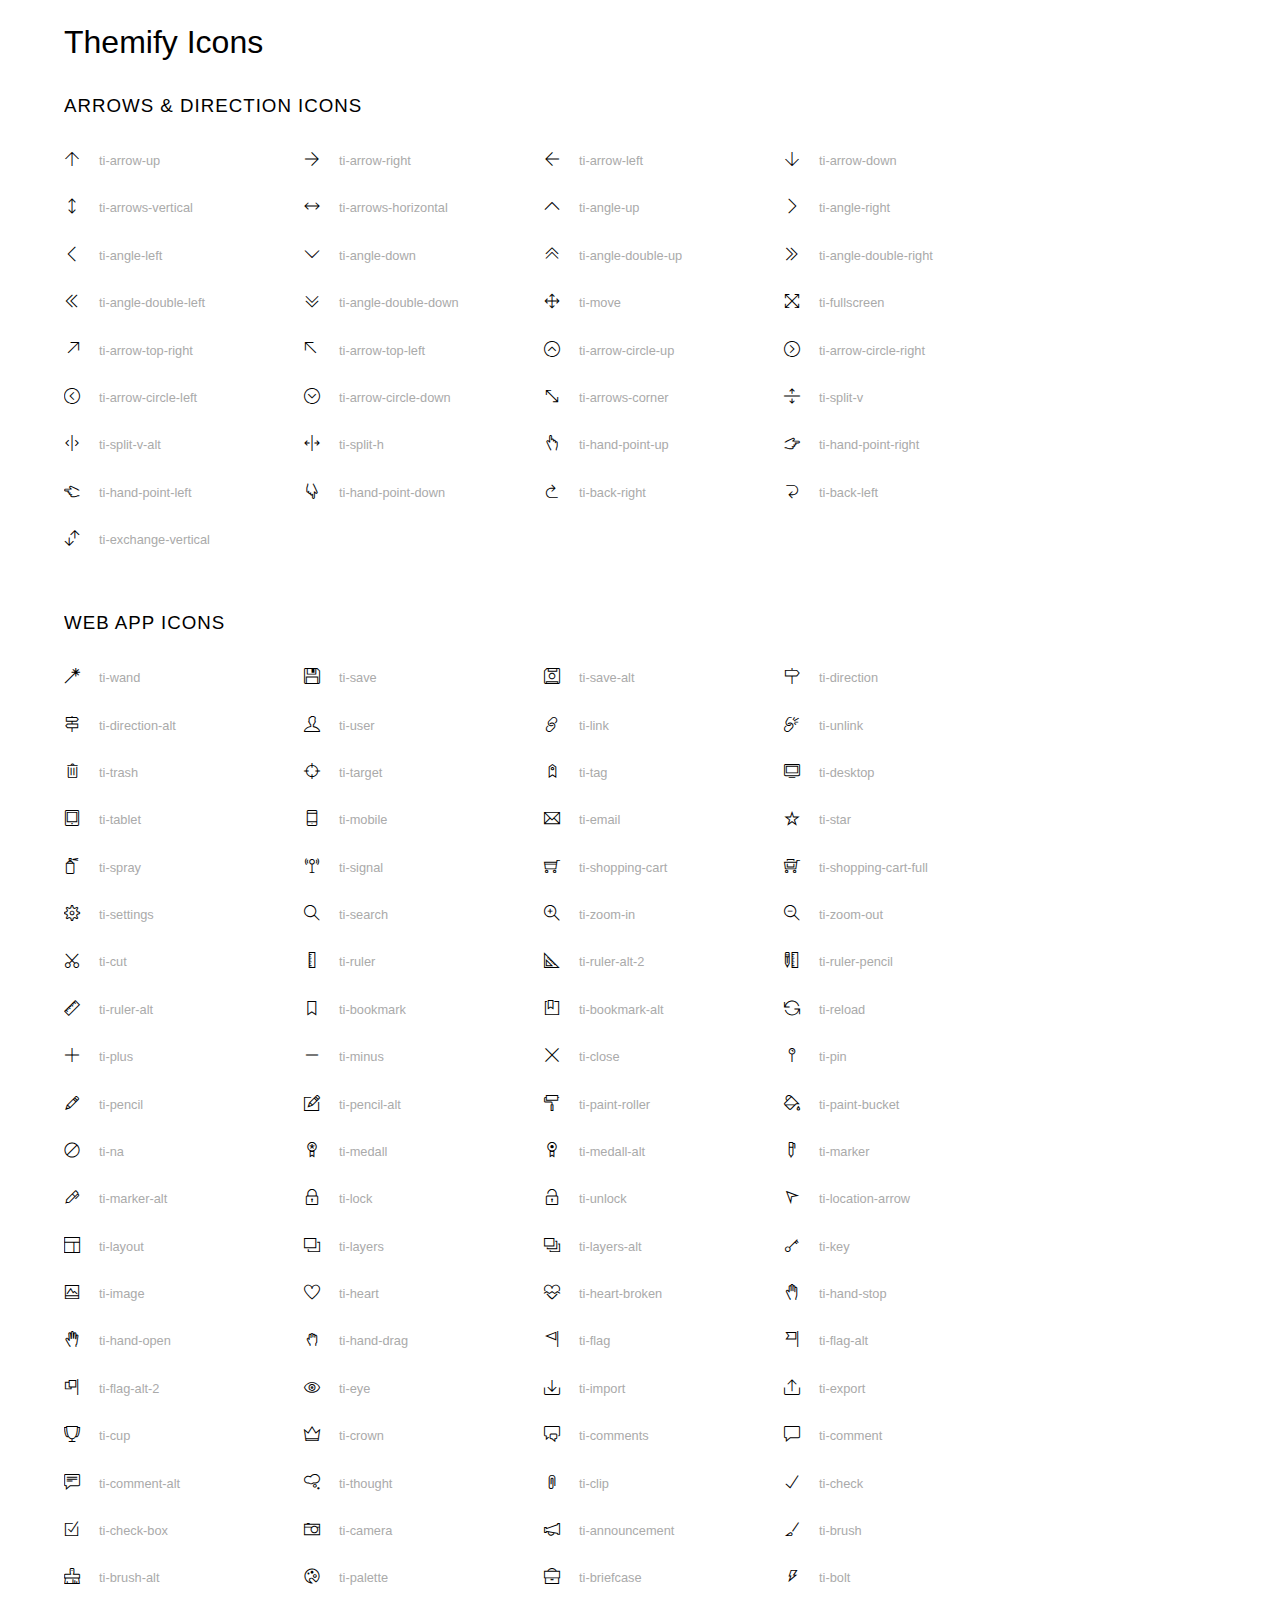
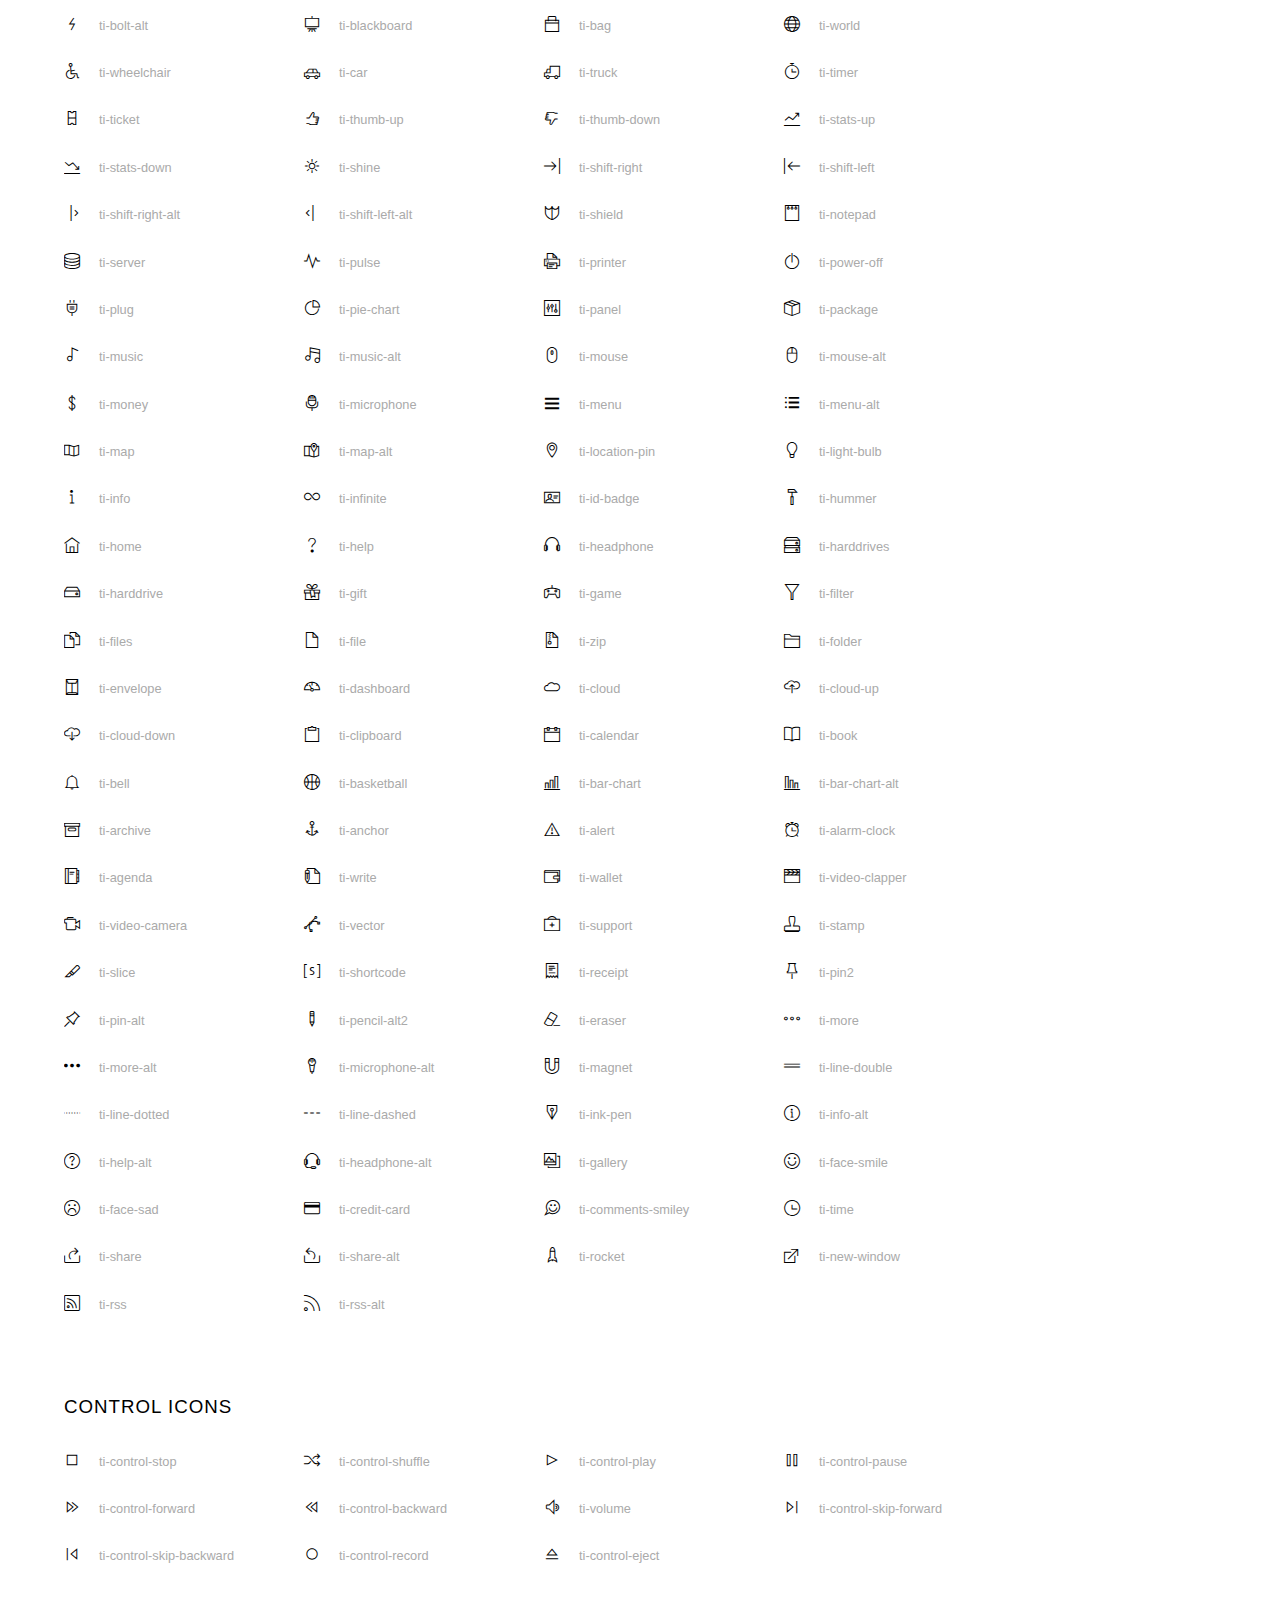
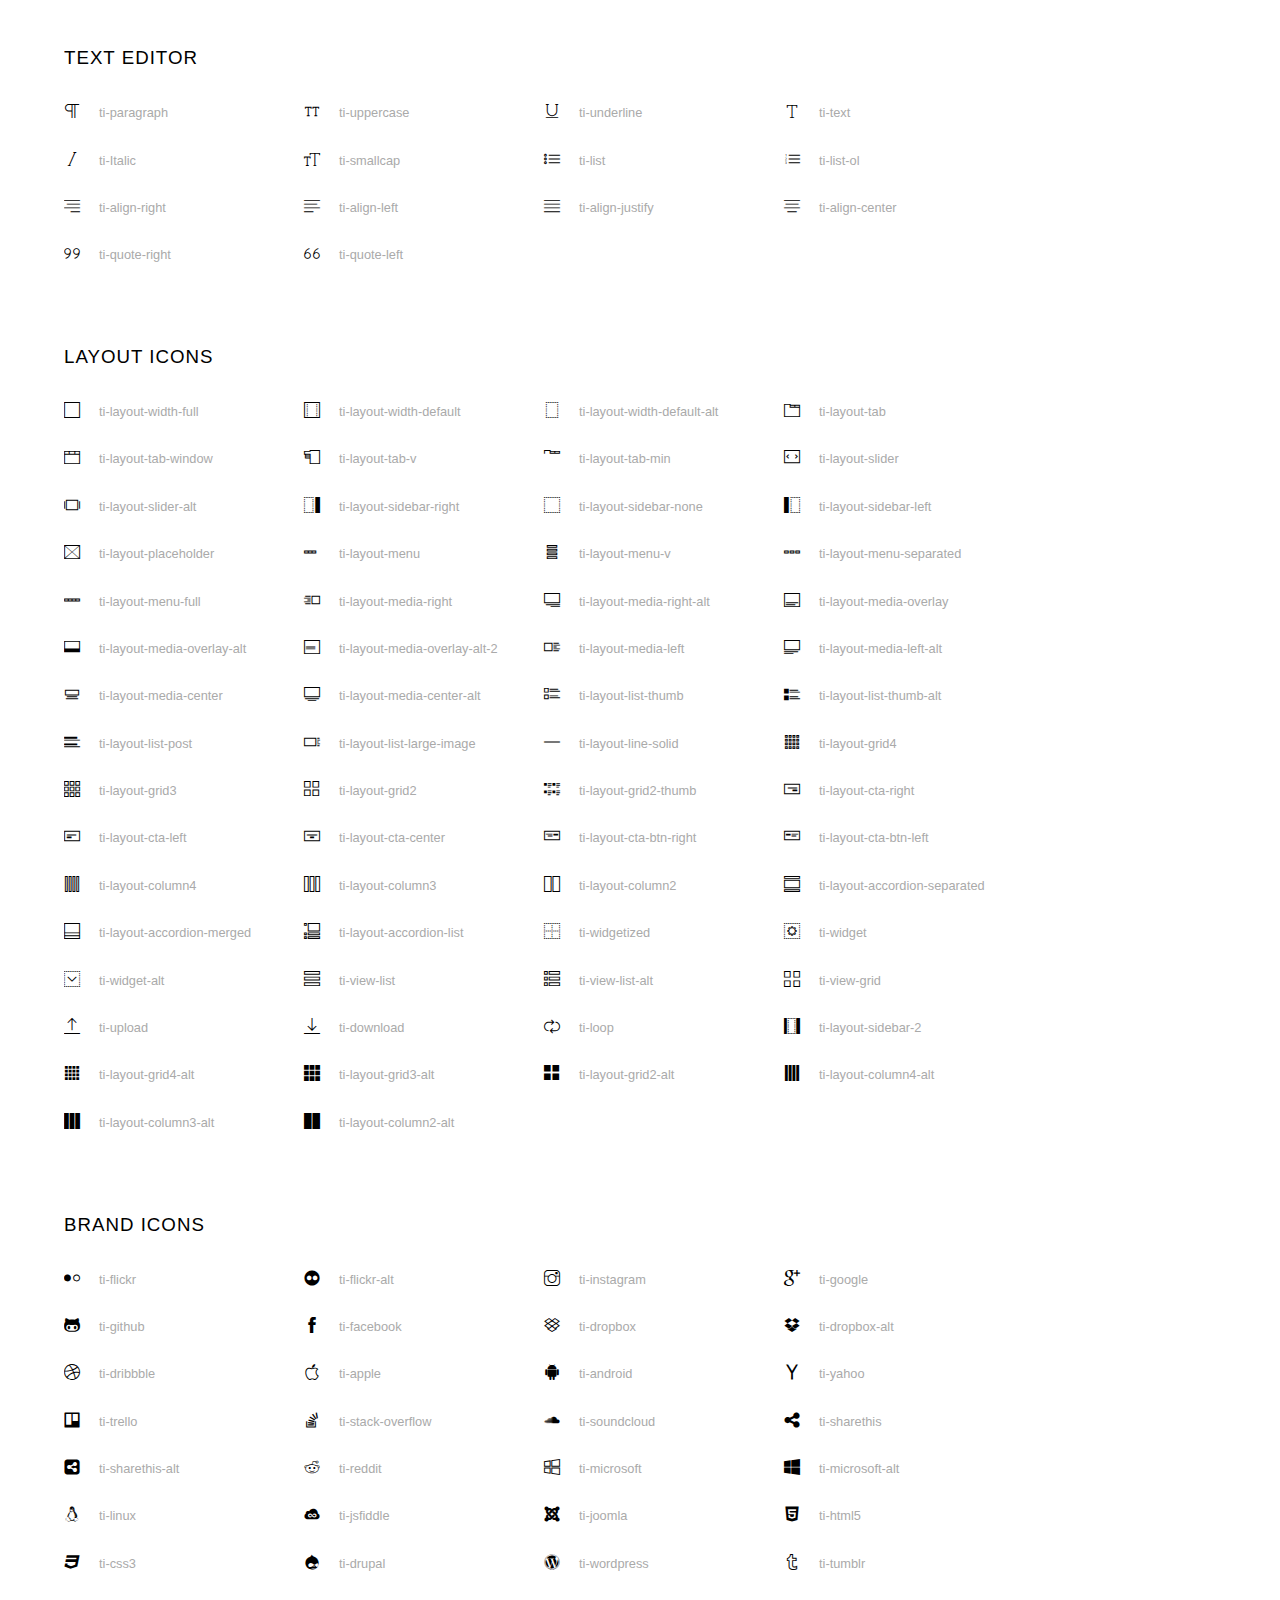
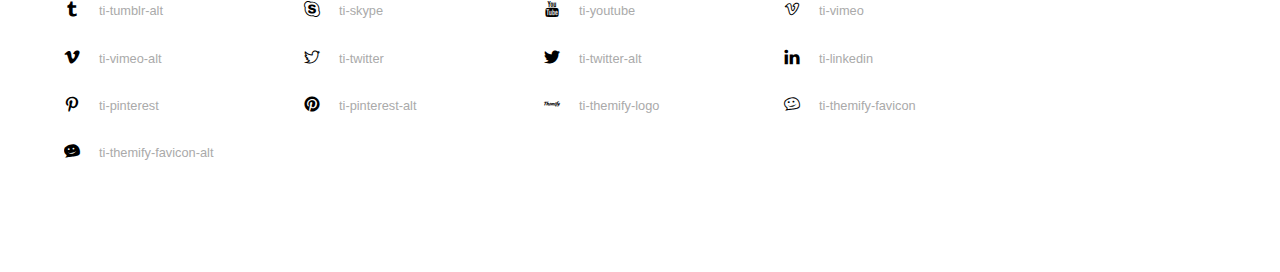
<file: vendors/themify-icons/index.html>
<!doctype html>
<html>
<head>
	<meta charset="utf-8">
	<title>Themify Icon Font</title>
	<meta name="viewport" content="width=device-width">
	<link rel="stylesheet" href="demo-files/demo.css">
	<link rel="stylesheet" href="themify-icons.css">
	<!--[if lt IE 8]><!-->
	<link rel="stylesheet" href="ie7/ie7.css">
	<!--<![endif]-->
</head>
<body>
	<h1>Themify Icons</h1>

	<div class="icon-section">

		<div class="icon-section">
			<h3>Arrows &amp; Direction Icons </h3>

			<div class="icon-container">
				<span class="ti-arrow-up"></span><span class="icon-name"> ti-arrow-up</span>
			</div>
			<div class="icon-container">
				<span class="ti-arrow-right"></span><span class="icon-name"> ti-arrow-right</span>
			</div>
			<div class="icon-container">
				<span class="ti-arrow-left"></span><span class="icon-name"> ti-arrow-left</span>
			</div>
			<div class="icon-container">
				<span class="ti-arrow-down"></span><span class="icon-name"> ti-arrow-down</span>
			</div>
			<div class="icon-container">
				<span class="ti-arrows-vertical"></span><span class="icon-name"> ti-arrows-vertical</span>
			</div>
			<div class="icon-container">
				<span class="ti-arrows-horizontal"></span><span class="icon-name"> ti-arrows-horizontal</span>
			</div>
			<div class="icon-container">
				<span class="ti-angle-up"></span><span class="icon-name"> ti-angle-up</span>
			</div>
			<div class="icon-container">
				<span class="ti-angle-right"></span><span class="icon-name"> ti-angle-right</span>
			</div>
			<div class="icon-container">
				<span class="ti-angle-left"></span><span class="icon-name"> ti-angle-left</span>
			</div>
			<div class="icon-container">
				<span class="ti-angle-down"></span><span class="icon-name"> ti-angle-down</span>
			</div>	
			<div class="icon-container">
				<span class="ti-angle-double-up"></span><span class="icon-name"> ti-angle-double-up</span>
			</div>
			<div class="icon-container">
				<span class="ti-angle-double-right"></span><span class="icon-name"> ti-angle-double-right</span>
			</div>
			<div class="icon-container">
				<span class="ti-angle-double-left"></span><span class="icon-name"> ti-angle-double-left</span>
			</div>
			<div class="icon-container">
				<span class="ti-angle-double-down"></span><span class="icon-name"> ti-angle-double-down</span>
			</div>					
			<div class="icon-container">
				<span class="ti-move"></span><span class="icon-name"> ti-move</span>
			</div>
			<div class="icon-container">
				<span class="ti-fullscreen"></span><span class="icon-name"> ti-fullscreen</span>
			</div>
			<div class="icon-container">
				<span class="ti-arrow-top-right"></span><span class="icon-name"> ti-arrow-top-right</span>
			</div>
			<div class="icon-container">
				<span class="ti-arrow-top-left"></span><span class="icon-name"> ti-arrow-top-left</span>
			</div>
			<div class="icon-container">
				<span class="ti-arrow-circle-up"></span><span class="icon-name"> ti-arrow-circle-up</span>
			</div>
			<div class="icon-container">
				<span class="ti-arrow-circle-right"></span><span class="icon-name"> ti-arrow-circle-right</span>
			</div>
			<div class="icon-container">
				<span class="ti-arrow-circle-left"></span><span class="icon-name"> ti-arrow-circle-left</span>
			</div>
			<div class="icon-container">
				<span class="ti-arrow-circle-down"></span><span class="icon-name"> ti-arrow-circle-down</span>
			</div>
			<div class="icon-container">
				<span class="ti-arrows-corner"></span><span class="icon-name"> ti-arrows-corner</span>
			</div>
			<div class="icon-container">
				<span class="ti-split-v"></span><span class="icon-name"> ti-split-v</span>
			</div>

			<div class="icon-container">
				<span class="ti-split-v-alt"></span><span class="icon-name"> ti-split-v-alt</span>
			</div>
			<div class="icon-container">
				<span class="ti-split-h"></span><span class="icon-name"> ti-split-h</span>
			</div>
			<div class="icon-container">
				<span class="ti-hand-point-up"></span><span class="icon-name"> ti-hand-point-up</span>
			</div>
			<div class="icon-container">
				<span class="ti-hand-point-right"></span><span class="icon-name"> ti-hand-point-right</span>
			</div>
			<div class="icon-container">
				<span class="ti-hand-point-left"></span><span class="icon-name"> ti-hand-point-left</span>
			</div>
			<div class="icon-container">
				<span class="ti-hand-point-down"></span><span class="icon-name"> ti-hand-point-down</span>
			</div>
			<div class="icon-container">
				<span class="ti-back-right"></span><span class="icon-name"> ti-back-right</span>
			</div>
			<div class="icon-container">
				<span class="ti-back-left"></span><span class="icon-name"> ti-back-left</span>
			</div>
			<div class="icon-container">
				<span class="ti-exchange-vertical"></span><span class="icon-name"> ti-exchange-vertical</span>
			</div>

		</div> <!-- Arrows Icons -->



		<h3>Web App Icons</h3>
		
		<div class="icon-section">

			<div class="icon-container">
				<span class="ti-wand"></span><span class="icon-name"> ti-wand</span>
			</div>
			<div class="icon-container">
				<span class="ti-save"></span><span class="icon-name"> ti-save</span>
			</div>
			<div class="icon-container">
				<span class="ti-save-alt"></span><span class="icon-name"> ti-save-alt</span>
			</div>

			<div class="icon-container">
				<span class="ti-direction"></span><span class="icon-name"> ti-direction</span>
			</div>
			<div class="icon-container">
				<span class="ti-direction-alt"></span><span class="icon-name"> ti-direction-alt</span>
			</div>
			<div class="icon-container">
				<span class="ti-user"></span><span class="icon-name"> ti-user</span>
			</div>
			<div class="icon-container">
				<span class="ti-link"></span><span class="icon-name"> ti-link</span>
			</div>
			<div class="icon-container">
				<span class="ti-unlink"></span><span class="icon-name"> ti-unlink</span>
			</div>
			<div class="icon-container">
				<span class="ti-trash"></span><span class="icon-name"> ti-trash</span>
			</div>
			<div class="icon-container">
				<span class="ti-target"></span><span class="icon-name"> ti-target</span>
			</div>
			<div class="icon-container">
				<span class="ti-tag"></span><span class="icon-name"> ti-tag</span>
			</div>
			<div class="icon-container">
				<span class="ti-desktop"></span><span class="icon-name"> ti-desktop</span>
			</div>
			<div class="icon-container">
				<span class="ti-tablet"></span><span class="icon-name"> ti-tablet</span>
			</div>
			<div class="icon-container">
				<span class="ti-mobile"></span><span class="icon-name"> ti-mobile</span>
			</div>
			<div class="icon-container">
				<span class="ti-email"></span><span class="icon-name"> ti-email</span>
			</div>	
			<div class="icon-container">
				<span class="ti-star"></span><span class="icon-name"> ti-star</span>
			</div>
			<div class="icon-container">
				<span class="ti-spray"></span><span class="icon-name"> ti-spray</span>
			</div>
			<div class="icon-container">
				<span class="ti-signal"></span><span class="icon-name"> ti-signal</span>
			</div>
			<div class="icon-container">
				<span class="ti-shopping-cart"></span><span class="icon-name"> ti-shopping-cart</span>
			</div>
			<div class="icon-container">
				<span class="ti-shopping-cart-full"></span><span class="icon-name"> ti-shopping-cart-full</span>
			</div>
			<div class="icon-container">
				<span class="ti-settings"></span><span class="icon-name"> ti-settings</span>
			</div>
			<div class="icon-container">
				<span class="ti-search"></span><span class="icon-name"> ti-search</span>
			</div>
			<div class="icon-container">
				<span class="ti-zoom-in"></span><span class="icon-name"> ti-zoom-in</span>
			</div>
			<div class="icon-container">
				<span class="ti-zoom-out"></span><span class="icon-name"> ti-zoom-out</span>
			</div>
			<div class="icon-container">
				<span class="ti-cut"></span><span class="icon-name"> ti-cut</span>
			</div>
			<div class="icon-container">
				<span class="ti-ruler"></span><span class="icon-name"> ti-ruler</span>
			</div>
			<div class="icon-container">
				<span class="ti-ruler-alt-2"></span><span class="icon-name"> ti-ruler-alt-2</span>
			</div>			
			<div class="icon-container">
				<span class="ti-ruler-pencil"></span><span class="icon-name"> ti-ruler-pencil</span>
			</div>
			<div class="icon-container">
				<span class="ti-ruler-alt"></span><span class="icon-name"> ti-ruler-alt</span>
			</div>
			<div class="icon-container">
				<span class="ti-bookmark"></span><span class="icon-name"> ti-bookmark</span>
			</div>
			<div class="icon-container">
				<span class="ti-bookmark-alt"></span><span class="icon-name"> ti-bookmark-alt</span>
			</div>
			<div class="icon-container">
				<span class="ti-reload"></span><span class="icon-name"> ti-reload</span>
			</div>
			<div class="icon-container">
				<span class="ti-plus"></span><span class="icon-name"> ti-plus</span>
			</div>
			<div class="icon-container">
				<span class="ti-minus"></span><span class="icon-name"> ti-minus</span>
			</div>
			<div class="icon-container">
				<span class="ti-close"></span><span class="icon-name"> ti-close</span>
			</div>			
			<div class="icon-container">
				<span class="ti-pin"></span><span class="icon-name"> ti-pin</span>
			</div>
			<div class="icon-container">
				<span class="ti-pencil"></span><span class="icon-name"> ti-pencil</span>
			</div>
					
		  	<div class="icon-container">
				<span class="ti-pencil-alt"></span><span class="icon-name"> ti-pencil-alt</span>
			</div>
			<div class="icon-container">
				<span class="ti-paint-roller"></span><span class="icon-name"> ti-paint-roller</span>
			</div>
			<div class="icon-container">
				<span class="ti-paint-bucket"></span><span class="icon-name"> ti-paint-bucket</span>
			</div>
			<div class="icon-container">
				<span class="ti-na"></span><span class="icon-name"> ti-na</span>
			</div>
			<div class="icon-container">
				<span class="ti-medall"></span><span class="icon-name"> ti-medall</span>
			</div>
			<div class="icon-container">
				<span class="ti-medall-alt"></span><span class="icon-name"> ti-medall-alt</span>
			</div>
			<div class="icon-container">
				<span class="ti-marker"></span><span class="icon-name"> ti-marker</span>
			</div>
			<div class="icon-container">
				<span class="ti-marker-alt"></span><span class="icon-name"> ti-marker-alt</span>
			</div>

			<div class="icon-container">
				<span class="ti-lock"></span><span class="icon-name"> ti-lock</span>
			</div>
			<div class="icon-container">
				<span class="ti-unlock"></span><span class="icon-name"> ti-unlock</span>
			</div>
			<div class="icon-container">
				<span class="ti-location-arrow"></span><span class="icon-name"> ti-location-arrow</span>
			</div>
			<div class="icon-container">
				<span class="ti-layout"></span><span class="icon-name"> ti-layout</span>
			</div>
			<div class="icon-container">
				<span class="ti-layers"></span><span class="icon-name"> ti-layers</span>
			</div>
			<div class="icon-container">
				<span class="ti-layers-alt"></span><span class="icon-name"> ti-layers-alt</span>
			</div>
			<div class="icon-container">
				<span class="ti-key"></span><span class="icon-name"> ti-key</span>
			</div>
			<div class="icon-container">
				<span class="ti-image"></span><span class="icon-name"> ti-image</span>
			</div>
			<div class="icon-container">
				<span class="ti-heart"></span><span class="icon-name"> ti-heart</span>
			</div>
			<div class="icon-container">
				<span class="ti-heart-broken"></span><span class="icon-name"> ti-heart-broken</span>
			</div>
			<div class="icon-container">
				<span class="ti-hand-stop"></span><span class="icon-name"> ti-hand-stop</span>
			</div>
			<div class="icon-container">
				<span class="ti-hand-open"></span><span class="icon-name"> ti-hand-open</span>
			</div>
			<div class="icon-container">
				<span class="ti-hand-drag"></span><span class="icon-name"> ti-hand-drag</span>
			</div>
			<div class="icon-container">
				<span class="ti-flag"></span><span class="icon-name"> ti-flag</span>
			</div>
			<div class="icon-container">
				<span class="ti-flag-alt"></span><span class="icon-name"> ti-flag-alt</span>
			</div>
			<div class="icon-container">
				<span class="ti-flag-alt-2"></span><span class="icon-name"> ti-flag-alt-2</span>
			</div>
			<div class="icon-container">
				<span class="ti-eye"></span><span class="icon-name"> ti-eye</span>
			</div>
			<div class="icon-container">
				<span class="ti-import"></span><span class="icon-name"> ti-import</span>
			</div>			
			<div class="icon-container">
				<span class="ti-export"></span><span class="icon-name"> ti-export</span>
			</div>
			<div class="icon-container">
				<span class="ti-cup"></span><span class="icon-name"> ti-cup</span>
			</div>
			<div class="icon-container">
				<span class="ti-crown"></span><span class="icon-name"> ti-crown</span>
			</div>
			<div class="icon-container">
				<span class="ti-comments"></span><span class="icon-name"> ti-comments</span>
			</div>
			<div class="icon-container">
				<span class="ti-comment"></span><span class="icon-name"> ti-comment</span>
			</div>
			<div class="icon-container">
				<span class="ti-comment-alt"></span><span class="icon-name"> ti-comment-alt</span>
			</div>
			<div class="icon-container">
				<span class="ti-thought"></span><span class="icon-name"> ti-thought</span>
			</div>			
			<div class="icon-container">
				<span class="ti-clip"></span><span class="icon-name"> ti-clip</span>
			</div>

			<div class="icon-container">
				<span class="ti-check"></span><span class="icon-name"> ti-check</span>
			</div>
			<div class="icon-container">
				<span class="ti-check-box"></span><span class="icon-name"> ti-check-box</span>
			</div>
			<div class="icon-container">
				<span class="ti-camera"></span><span class="icon-name"> ti-camera</span>
			</div>
			<div class="icon-container">
				<span class="ti-announcement"></span><span class="icon-name"> ti-announcement</span>
			</div>
			<div class="icon-container">
				<span class="ti-brush"></span><span class="icon-name"> ti-brush</span>
			</div>
			<div class="icon-container">
				<span class="ti-brush-alt"></span><span class="icon-name"> ti-brush-alt</span>
			</div>
			<div class="icon-container">
				<span class="ti-palette"></span><span class="icon-name"> ti-palette</span>
			</div>			
			<div class="icon-container">
				<span class="ti-briefcase"></span><span class="icon-name"> ti-briefcase</span>
			</div>
			<div class="icon-container">
				<span class="ti-bolt"></span><span class="icon-name"> ti-bolt</span>
			</div>
			<div class="icon-container">
				<span class="ti-bolt-alt"></span><span class="icon-name"> ti-bolt-alt</span>
			</div>
			<div class="icon-container">
				<span class="ti-blackboard"></span><span class="icon-name"> ti-blackboard</span>
			</div>
			<div class="icon-container">
				<span class="ti-bag"></span><span class="icon-name"> ti-bag</span>
			</div>
			<div class="icon-container">
				<span class="ti-world"></span><span class="icon-name"> ti-world</span>
			</div>
			<div class="icon-container">
				<span class="ti-wheelchair"></span><span class="icon-name"> ti-wheelchair</span>
			</div>
			<div class="icon-container">
				<span class="ti-car"></span><span class="icon-name"> ti-car</span>
			</div>
			<div class="icon-container">
				<span class="ti-truck"></span><span class="icon-name"> ti-truck</span>
			</div>
			<div class="icon-container">
				<span class="ti-timer"></span><span class="icon-name"> ti-timer</span>
			</div>
			<div class="icon-container">
				<span class="ti-ticket"></span><span class="icon-name"> ti-ticket</span>
			</div>
			<div class="icon-container">
				<span class="ti-thumb-up"></span><span class="icon-name"> ti-thumb-up</span>
			</div>
			<div class="icon-container">
				<span class="ti-thumb-down"></span><span class="icon-name"> ti-thumb-down</span>
			</div>

			<div class="icon-container">
				<span class="ti-stats-up"></span><span class="icon-name"> ti-stats-up</span>
			</div>
			<div class="icon-container">
				<span class="ti-stats-down"></span><span class="icon-name"> ti-stats-down</span>
			</div>
			<div class="icon-container">
				<span class="ti-shine"></span><span class="icon-name"> ti-shine</span>
			</div>
			<div class="icon-container">
				<span class="ti-shift-right"></span><span class="icon-name"> ti-shift-right</span>
			</div>
			<div class="icon-container">
				<span class="ti-shift-left"></span><span class="icon-name"> ti-shift-left</span>
			</div>

			<div class="icon-container">
				<span class="ti-shift-right-alt"></span><span class="icon-name"> ti-shift-right-alt</span>
			</div>
			<div class="icon-container">
				<span class="ti-shift-left-alt"></span><span class="icon-name"> ti-shift-left-alt</span>
			</div>
			<div class="icon-container">
				<span class="ti-shield"></span><span class="icon-name"> ti-shield</span>
			</div>
			<div class="icon-container">
				<span class="ti-notepad"></span><span class="icon-name"> ti-notepad</span>
			</div>
			<div class="icon-container">
				<span class="ti-server"></span><span class="icon-name"> ti-server</span>
			</div>

			<div class="icon-container">
				<span class="ti-pulse"></span><span class="icon-name"> ti-pulse</span>
			</div>
			<div class="icon-container">
				<span class="ti-printer"></span><span class="icon-name"> ti-printer</span>
			</div>
			<div class="icon-container">
				<span class="ti-power-off"></span><span class="icon-name"> ti-power-off</span>
			</div>
			<div class="icon-container">
				<span class="ti-plug"></span><span class="icon-name"> ti-plug</span>
			</div>
			<div class="icon-container">
				<span class="ti-pie-chart"></span><span class="icon-name"> ti-pie-chart</span>
			</div>

			<div class="icon-container">
				<span class="ti-panel"></span><span class="icon-name"> ti-panel</span>
			</div>
			<div class="icon-container">
				<span class="ti-package"></span><span class="icon-name"> ti-package</span>
			</div>
			<div class="icon-container">
				<span class="ti-music"></span><span class="icon-name"> ti-music</span>
			</div>
			<div class="icon-container">
				<span class="ti-music-alt"></span><span class="icon-name"> ti-music-alt</span>
			</div>
			<div class="icon-container">
				<span class="ti-mouse"></span><span class="icon-name"> ti-mouse</span>
			</div>
			<div class="icon-container">
				<span class="ti-mouse-alt"></span><span class="icon-name"> ti-mouse-alt</span>
			</div>
			<div class="icon-container">
				<span class="ti-money"></span><span class="icon-name"> ti-money</span>
			</div>
			<div class="icon-container">
				<span class="ti-microphone"></span><span class="icon-name"> ti-microphone</span>
			</div>
			<div class="icon-container">
				<span class="ti-menu"></span><span class="icon-name"> ti-menu</span>
			</div>
			<div class="icon-container">
				<span class="ti-menu-alt"></span><span class="icon-name"> ti-menu-alt</span>
			</div>
			<div class="icon-container">
				<span class="ti-map"></span><span class="icon-name"> ti-map</span>
			</div>
			<div class="icon-container">
				<span class="ti-map-alt"></span><span class="icon-name"> ti-map-alt</span>
			</div>

			<div class="icon-container">
				<span class="ti-location-pin"></span><span class="icon-name"> ti-location-pin</span>
			</div>

			<div class="icon-container">
				<span class="ti-light-bulb"></span><span class="icon-name"> ti-light-bulb</span>
			</div>
			<div class="icon-container">
				<span class="ti-info"></span><span class="icon-name"> ti-info</span>
			</div>
			<div class="icon-container">
				<span class="ti-infinite"></span><span class="icon-name"> ti-infinite</span>
			</div>
			<div class="icon-container">
				<span class="ti-id-badge"></span><span class="icon-name"> ti-id-badge</span>
			</div>
			<div class="icon-container">
				<span class="ti-hummer"></span><span class="icon-name"> ti-hummer</span>
			</div>
			<div class="icon-container">
				<span class="ti-home"></span><span class="icon-name"> ti-home</span>
			</div>
			<div class="icon-container">
				<span class="ti-help"></span><span class="icon-name"> ti-help</span>
			</div>
			<div class="icon-container">
				<span class="ti-headphone"></span><span class="icon-name"> ti-headphone</span>
			</div>
			<div class="icon-container">
				<span class="ti-harddrives"></span><span class="icon-name"> ti-harddrives</span>
			</div>
			<div class="icon-container">
				<span class="ti-harddrive"></span><span class="icon-name"> ti-harddrive</span>
			</div>
			<div class="icon-container">
				<span class="ti-gift"></span><span class="icon-name"> ti-gift</span>
			</div>
			<div class="icon-container">
				<span class="ti-game"></span><span class="icon-name"> ti-game</span>
			</div>
			<div class="icon-container">
				<span class="ti-filter"></span><span class="icon-name"> ti-filter</span>
			</div>
			<div class="icon-container">
				<span class="ti-files"></span><span class="icon-name"> ti-files</span>
			</div>
			<div class="icon-container">
				<span class="ti-file"></span><span class="icon-name"> ti-file</span>
			</div>
			<div class="icon-container">
				<span class="ti-zip"></span><span class="icon-name"> ti-zip</span>
			</div>
			<div class="icon-container">
				<span class="ti-folder"></span><span class="icon-name"> ti-folder</span>
			</div>			
			<div class="icon-container">
				<span class="ti-envelope"></span><span class="icon-name"> ti-envelope</span>
			</div>


			<div class="icon-container">
				<span class="ti-dashboard"></span><span class="icon-name"> ti-dashboard</span>
			</div>
			<div class="icon-container">
				<span class="ti-cloud"></span><span class="icon-name"> ti-cloud</span>
			</div>
			<div class="icon-container">
				<span class="ti-cloud-up"></span><span class="icon-name"> ti-cloud-up</span>
			</div>
			<div class="icon-container">
				<span class="ti-cloud-down"></span><span class="icon-name"> ti-cloud-down</span>
			</div>
			<div class="icon-container">
				<span class="ti-clipboard"></span><span class="icon-name"> ti-clipboard</span>
			</div>
			<div class="icon-container">
				<span class="ti-calendar"></span><span class="icon-name"> ti-calendar</span>
			</div>
			<div class="icon-container">
				<span class="ti-book"></span><span class="icon-name"> ti-book</span>
			</div>
			<div class="icon-container">
				<span class="ti-bell"></span><span class="icon-name"> ti-bell</span>
			</div>
			<div class="icon-container">
				<span class="ti-basketball"></span><span class="icon-name"> ti-basketball</span>
			</div>
			<div class="icon-container">
				<span class="ti-bar-chart"></span><span class="icon-name"> ti-bar-chart</span>
			</div>
			<div class="icon-container">
				<span class="ti-bar-chart-alt"></span><span class="icon-name"> ti-bar-chart-alt</span>
			</div>


			<div class="icon-container">
				<span class="ti-archive"></span><span class="icon-name"> ti-archive</span>
			</div>
			<div class="icon-container">
				<span class="ti-anchor"></span><span class="icon-name"> ti-anchor</span>
			</div>

			<div class="icon-container">
				<span class="ti-alert"></span><span class="icon-name"> ti-alert</span>
			</div>
			<div class="icon-container">
				<span class="ti-alarm-clock"></span><span class="icon-name"> ti-alarm-clock</span>
			</div>
			<div class="icon-container">
				<span class="ti-agenda"></span><span class="icon-name"> ti-agenda</span>
			</div>
			<div class="icon-container">
				<span class="ti-write"></span><span class="icon-name"> ti-write</span>
			</div>

			<div class="icon-container">
				<span class="ti-wallet"></span><span class="icon-name"> ti-wallet</span>
			</div>
			<div class="icon-container">
				<span class="ti-video-clapper"></span><span class="icon-name"> ti-video-clapper</span>
			</div>
			<div class="icon-container">
				<span class="ti-video-camera"></span><span class="icon-name"> ti-video-camera</span>
			</div>
			<div class="icon-container">
				<span class="ti-vector"></span><span class="icon-name"> ti-vector</span>
			</div>

			<div class="icon-container">
				<span class="ti-support"></span><span class="icon-name"> ti-support</span>
			</div>
			<div class="icon-container">
				<span class="ti-stamp"></span><span class="icon-name"> ti-stamp</span>
			</div>
			<div class="icon-container">
				<span class="ti-slice"></span><span class="icon-name"> ti-slice</span>
			</div>
			<div class="icon-container">
				<span class="ti-shortcode"></span><span class="icon-name"> ti-shortcode</span>
			</div>
			<div class="icon-container">
				<span class="ti-receipt"></span><span class="icon-name"> ti-receipt</span>
			</div>
			<div class="icon-container">
				<span class="ti-pin2"></span><span class="icon-name"> ti-pin2</span>
			</div>
			<div class="icon-container">
				<span class="ti-pin-alt"></span><span class="icon-name"> ti-pin-alt</span>
			</div>
			<div class="icon-container">
				<span class="ti-pencil-alt2"></span><span class="icon-name"> ti-pencil-alt2</span>
			</div>
			<div class="icon-container">
				<span class="ti-eraser"></span><span class="icon-name"> ti-eraser</span>
			</div>			
			<div class="icon-container">
				<span class="ti-more"></span><span class="icon-name"> ti-more</span>
			</div>
			<div class="icon-container">
				<span class="ti-more-alt"></span><span class="icon-name"> ti-more-alt</span>
			</div>
			<div class="icon-container">
				<span class="ti-microphone-alt"></span><span class="icon-name"> ti-microphone-alt</span>
			</div>
			<div class="icon-container">
				<span class="ti-magnet"></span><span class="icon-name"> ti-magnet</span>
			</div>
			<div class="icon-container">
				<span class="ti-line-double"></span><span class="icon-name"> ti-line-double</span>
			</div>
			<div class="icon-container">
				<span class="ti-line-dotted"></span><span class="icon-name"> ti-line-dotted</span>
			</div>
			<div class="icon-container">
				<span class="ti-line-dashed"></span><span class="icon-name"> ti-line-dashed</span>
			</div>

			<div class="icon-container">
				<span class="ti-ink-pen"></span><span class="icon-name"> ti-ink-pen</span>
			</div>
			<div class="icon-container">
				<span class="ti-info-alt"></span><span class="icon-name"> ti-info-alt</span>
			</div>
			<div class="icon-container">
				<span class="ti-help-alt"></span><span class="icon-name"> ti-help-alt</span>
			</div>
			<div class="icon-container">
				<span class="ti-headphone-alt"></span><span class="icon-name"> ti-headphone-alt</span>
			</div>

			<div class="icon-container">
				<span class="ti-gallery"></span><span class="icon-name"> ti-gallery</span>
			</div>
			<div class="icon-container">
				<span class="ti-face-smile"></span><span class="icon-name"> ti-face-smile</span>
			</div>
			<div class="icon-container">
				<span class="ti-face-sad"></span><span class="icon-name"> ti-face-sad</span>
			</div>
			<div class="icon-container">
				<span class="ti-credit-card"></span><span class="icon-name"> ti-credit-card</span>
			</div>
			<div class="icon-container">
				<span class="ti-comments-smiley"></span><span class="icon-name"> ti-comments-smiley</span>
			</div>
			<div class="icon-container">
				<span class="ti-time"></span><span class="icon-name"> ti-time</span>
			</div>
			<div class="icon-container">
				<span class="ti-share"></span><span class="icon-name"> ti-share</span>
			</div>
			<div class="icon-container">
				<span class="ti-share-alt"></span><span class="icon-name"> ti-share-alt</span>
			</div>
			<div class="icon-container">
				<span class="ti-rocket"></span><span class="icon-name"> ti-rocket</span>
			</div>

			<div class="icon-container">
				<span class="ti-new-window"></span><span class="icon-name"> ti-new-window</span>
			</div>

			<div class="icon-container">
				<span class="ti-rss"></span><span class="icon-name"> ti-rss</span>
			</div>

			<div class="icon-container">
				<span class="ti-rss-alt"></span><span class="icon-name"> ti-rss-alt</span>
			</div>
			
		</div><!-- Web App Icons -->


		<div class="icon-section">
			<h3>Control Icons</h3>
			<div class="icon-container">
				<span class="ti-control-stop"></span><span class="icon-name"> ti-control-stop</span>
			</div>
			<div class="icon-container">
				<span class="ti-control-shuffle"></span><span class="icon-name"> ti-control-shuffle</span>
			</div>
			<div class="icon-container">
				<span class="ti-control-play"></span><span class="icon-name"> ti-control-play</span>
			</div>
			<div class="icon-container">
				<span class="ti-control-pause"></span><span class="icon-name"> ti-control-pause</span>
			</div>
			<div class="icon-container">
				<span class="ti-control-forward"></span><span class="icon-name"> ti-control-forward</span>
			</div>
			<div class="icon-container">
				<span class="ti-control-backward"></span><span class="icon-name"> ti-control-backward</span>
			</div>	
			<div class="icon-container">
				<span class="ti-volume"></span><span class="icon-name"> ti-volume</span>
			</div>
			<div class="icon-container">
				<span class="ti-control-skip-forward"></span><span class="icon-name"> ti-control-skip-forward</span>
			</div>
			<div class="icon-container">
				<span class="ti-control-skip-backward"></span><span class="icon-name"> ti-control-skip-backward</span>
			</div>
			<div class="icon-container">
				<span class="ti-control-record"></span><span class="icon-name"> ti-control-record</span>
			</div>
			<div class="icon-container">
				<span class="ti-control-eject"></span><span class="icon-name"> ti-control-eject</span>
			</div>			
		</div> <!-- Control Icons -->


		<div class="icon-section">
			<h3>Text Editor</h3>

			<div class="icon-container">
				<span class="ti-paragraph"></span><span class="icon-name"> ti-paragraph</span>
			</div>
			<div class="icon-container">
				<span class="ti-uppercase"></span><span class="icon-name"> ti-uppercase</span>
			</div>

			<div class="icon-container">
				<span class="ti-underline"></span><span class="icon-name"> ti-underline</span>
			</div>
			<div class="icon-container">
				<span class="ti-text"></span><span class="icon-name"> ti-text</span>
			</div>
			<div class="icon-container">
				<span class="ti-Italic"></span><span class="icon-name"> ti-Italic</span>
			</div>
			<div class="icon-container">
				<span class="ti-smallcap"></span><span class="icon-name"> ti-smallcap</span>
			</div>
			<div class="icon-container">
				<span class="ti-list"></span><span class="icon-name"> ti-list</span>
			</div>
			<div class="icon-container">
				<span class="ti-list-ol"></span><span class="icon-name"> ti-list-ol</span>
			</div>
			<div class="icon-container">
				<span class="ti-align-right"></span><span class="icon-name"> ti-align-right</span>
			</div>
			<div class="icon-container">
				<span class="ti-align-left"></span><span class="icon-name"> ti-align-left</span>
			</div>
			<div class="icon-container">
				<span class="ti-align-justify"></span><span class="icon-name"> ti-align-justify</span>
			</div>
			<div class="icon-container">
				<span class="ti-align-center"></span><span class="icon-name"> ti-align-center</span>
			</div>
			<div class="icon-container">
				<span class="ti-quote-right"></span><span class="icon-name"> ti-quote-right</span>
			</div>
			<div class="icon-container">
				<span class="ti-quote-left"></span><span class="icon-name"> ti-quote-left</span>
			</div>

		</div> <!-- Text Editor -->



		<div class="icon-section">
			<h3>Layout Icons</h3>
			<div class="icon-container">
				<span class="ti-layout-width-full"></span><span class="icon-name"> ti-layout-width-full</span>
			</div>
			<div class="icon-container">
				<span class="ti-layout-width-default"></span><span class="icon-name"> ti-layout-width-default</span>
			</div>
			<div class="icon-container">
				<span class="ti-layout-width-default-alt"></span><span class="icon-name"> ti-layout-width-default-alt</span>
			</div>
			<div class="icon-container">
				<span class="ti-layout-tab"></span><span class="icon-name"> ti-layout-tab</span>
			</div>
			<div class="icon-container">
				<span class="ti-layout-tab-window"></span><span class="icon-name"> ti-layout-tab-window</span>
			</div>
			<div class="icon-container">
				<span class="ti-layout-tab-v"></span><span class="icon-name"> ti-layout-tab-v</span>
			</div>
			<div class="icon-container">
				<span class="ti-layout-tab-min"></span><span class="icon-name"> ti-layout-tab-min</span>
			</div>
			<div class="icon-container">
				<span class="ti-layout-slider"></span><span class="icon-name"> ti-layout-slider</span>
			</div>
			<div class="icon-container">
				<span class="ti-layout-slider-alt"></span><span class="icon-name"> ti-layout-slider-alt</span>
			</div>
			<div class="icon-container">
				<span class="ti-layout-sidebar-right"></span><span class="icon-name"> ti-layout-sidebar-right</span>
			</div>
			<div class="icon-container">
				<span class="ti-layout-sidebar-none"></span><span class="icon-name"> ti-layout-sidebar-none</span>
			</div>
			<div class="icon-container">
				<span class="ti-layout-sidebar-left"></span><span class="icon-name"> ti-layout-sidebar-left</span>
			</div>
			<div class="icon-container">
				<span class="ti-layout-placeholder"></span><span class="icon-name"> ti-layout-placeholder</span>
			</div>
			<div class="icon-container">
				<span class="ti-layout-menu"></span><span class="icon-name"> ti-layout-menu</span>
			</div>
			<div class="icon-container">
				<span class="ti-layout-menu-v"></span><span class="icon-name"> ti-layout-menu-v</span>
			</div>
			<div class="icon-container">
				<span class="ti-layout-menu-separated"></span><span class="icon-name"> ti-layout-menu-separated</span>
			</div>
			<div class="icon-container">
				<span class="ti-layout-menu-full"></span><span class="icon-name"> ti-layout-menu-full</span>
			</div>
			<div class="icon-container">
				<span class="ti-layout-media-right"></span><span class="icon-name"> ti-layout-media-right</span>
			</div>
			<div class="icon-container">
				<span class="ti-layout-media-right-alt"></span><span class="icon-name"> ti-layout-media-right-alt</span>
			</div>
			<div class="icon-container">
				<span class="ti-layout-media-overlay"></span><span class="icon-name"> ti-layout-media-overlay</span>
			</div>
			<div class="icon-container">
				<span class="ti-layout-media-overlay-alt"></span><span class="icon-name"> ti-layout-media-overlay-alt</span>
			</div>
			<div class="icon-container">
				<span class="ti-layout-media-overlay-alt-2"></span><span class="icon-name"> ti-layout-media-overlay-alt-2</span>
			</div>
			<div class="icon-container">
				<span class="ti-layout-media-left"></span><span class="icon-name"> ti-layout-media-left</span>
			</div>
			<div class="icon-container">
				<span class="ti-layout-media-left-alt"></span><span class="icon-name"> ti-layout-media-left-alt</span>
			</div>
			<div class="icon-container">
				<span class="ti-layout-media-center"></span><span class="icon-name"> ti-layout-media-center</span>
			</div>
			<div class="icon-container">
				<span class="ti-layout-media-center-alt"></span><span class="icon-name"> ti-layout-media-center-alt</span>
			</div>
			<div class="icon-container">
				<span class="ti-layout-list-thumb"></span><span class="icon-name"> ti-layout-list-thumb</span>
			</div>
			<div class="icon-container">
				<span class="ti-layout-list-thumb-alt"></span><span class="icon-name"> ti-layout-list-thumb-alt</span>
			</div>
			<div class="icon-container">
				<span class="ti-layout-list-post"></span><span class="icon-name"> ti-layout-list-post</span>
			</div>
			<div class="icon-container">
				<span class="ti-layout-list-large-image"></span><span class="icon-name"> ti-layout-list-large-image</span>
			</div>
			<div class="icon-container">
				<span class="ti-layout-line-solid"></span><span class="icon-name"> ti-layout-line-solid</span>
			</div>
			<div class="icon-container">
				<span class="ti-layout-grid4"></span><span class="icon-name"> ti-layout-grid4</span>
			</div>
			<div class="icon-container">
				<span class="ti-layout-grid3"></span><span class="icon-name"> ti-layout-grid3</span>
			</div>
			<div class="icon-container">
				<span class="ti-layout-grid2"></span><span class="icon-name"> ti-layout-grid2</span>
			</div>
			<div class="icon-container">
				<span class="ti-layout-grid2-thumb"></span><span class="icon-name"> ti-layout-grid2-thumb</span>
			</div>
			<div class="icon-container">
				<span class="ti-layout-cta-right"></span><span class="icon-name"> ti-layout-cta-right</span>
			</div>
			<div class="icon-container">
				<span class="ti-layout-cta-left"></span><span class="icon-name"> ti-layout-cta-left</span>
			</div>
			<div class="icon-container">
				<span class="ti-layout-cta-center"></span><span class="icon-name"> ti-layout-cta-center</span>
			</div>
			<div class="icon-container">
				<span class="ti-layout-cta-btn-right"></span><span class="icon-name"> ti-layout-cta-btn-right</span>
			</div>
			<div class="icon-container">
				<span class="ti-layout-cta-btn-left"></span><span class="icon-name"> ti-layout-cta-btn-left</span>
			</div>
			<div class="icon-container">
				<span class="ti-layout-column4"></span><span class="icon-name"> ti-layout-column4</span>
			</div>
			<div class="icon-container">
				<span class="ti-layout-column3"></span><span class="icon-name"> ti-layout-column3</span>
			</div>
			<div class="icon-container">
				<span class="ti-layout-column2"></span><span class="icon-name"> ti-layout-column2</span>
			</div>
			<div class="icon-container">
				<span class="ti-layout-accordion-separated"></span><span class="icon-name"> ti-layout-accordion-separated</span>
			</div>
			<div class="icon-container">
				<span class="ti-layout-accordion-merged"></span><span class="icon-name"> ti-layout-accordion-merged</span>
			</div>
			<div class="icon-container">
				<span class="ti-layout-accordion-list"></span><span class="icon-name"> ti-layout-accordion-list</span>
			</div>
			<div class="icon-container">
				<span class="ti-widgetized"></span><span class="icon-name"> ti-widgetized</span>
			</div>
			<div class="icon-container">
				<span class="ti-widget"></span><span class="icon-name"> ti-widget</span>
			</div>
			<div class="icon-container">
				<span class="ti-widget-alt"></span><span class="icon-name"> ti-widget-alt</span>
			</div>
			<div class="icon-container">
				<span class="ti-view-list"></span><span class="icon-name"> ti-view-list</span>
			</div>
			<div class="icon-container">
				<span class="ti-view-list-alt"></span><span class="icon-name"> ti-view-list-alt</span>
			</div>
			<div class="icon-container">
				<span class="ti-view-grid"></span><span class="icon-name"> ti-view-grid</span>
			</div>
			<div class="icon-container">
				<span class="ti-upload"></span><span class="icon-name"> ti-upload</span>
			</div>
			<div class="icon-container">
				<span class="ti-download"></span><span class="icon-name"> ti-download</span>
			</div>	
			<div class="icon-container">
				<span class="ti-loop"></span><span class="icon-name"> ti-loop</span>
			</div>
			<div class="icon-container">
				<span class="ti-layout-sidebar-2"></span><span class="icon-name"> ti-layout-sidebar-2</span>
			</div>
			<div class="icon-container">
				<span class="ti-layout-grid4-alt"></span><span class="icon-name"> ti-layout-grid4-alt</span>
			</div>
			<div class="icon-container">
				<span class="ti-layout-grid3-alt"></span><span class="icon-name"> ti-layout-grid3-alt</span>
			</div>
			<div class="icon-container">
				<span class="ti-layout-grid2-alt"></span><span class="icon-name"> ti-layout-grid2-alt</span>
			</div>
			<div class="icon-container">
				<span class="ti-layout-column4-alt"></span><span class="icon-name"> ti-layout-column4-alt</span>
			</div>
			<div class="icon-container">
				<span class="ti-layout-column3-alt"></span><span class="icon-name"> ti-layout-column3-alt</span>
			</div>
			<div class="icon-container">
				<span class="ti-layout-column2-alt"></span><span class="icon-name"> ti-layout-column2-alt</span>
			</div>		


		</div> <!-- Layout Icons -->


		<div class="icon-section">
			<h3>Brand Icons</h3>

			<div class="icon-container">
				<span class="ti-flickr"></span><span class="icon-name"> ti-flickr</span>
			</div>
			<div class="icon-container">
				<span class="ti-flickr-alt"></span><span class="icon-name"> ti-flickr-alt</span>
			</div>			
			<div class="icon-container">
				<span class="ti-instagram"></span><span class="icon-name"> ti-instagram</span>
			</div>
			<div class="icon-container">
				<span class="ti-google"></span><span class="icon-name"> ti-google</span>
			</div>
			<div class="icon-container">
				<span class="ti-github"></span><span class="icon-name"> ti-github</span>
			</div>

			<div class="icon-container">
				<span class="ti-facebook"></span><span class="icon-name"> ti-facebook</span>
			</div>
			<div class="icon-container">
				<span class="ti-dropbox"></span><span class="icon-name"> ti-dropbox</span>
			</div>
			<div class="icon-container">
				<span class="ti-dropbox-alt"></span><span class="icon-name"> ti-dropbox-alt</span>
			</div>
			<div class="icon-container">
				<span class="ti-dribbble"></span><span class="icon-name"> ti-dribbble</span>
			</div>
			<div class="icon-container">
				<span class="ti-apple"></span><span class="icon-name"> ti-apple</span>
			</div>
			<div class="icon-container">
				<span class="ti-android"></span><span class="icon-name"> ti-android</span>
			</div>
			<div class="icon-container">
				<span class="ti-yahoo"></span><span class="icon-name"> ti-yahoo</span>
			</div>
			<div class="icon-container">
				<span class="ti-trello"></span><span class="icon-name"> ti-trello</span>
			</div>
			<div class="icon-container">
				<span class="ti-stack-overflow"></span><span class="icon-name"> ti-stack-overflow</span>
			</div>
			<div class="icon-container">
				<span class="ti-soundcloud"></span><span class="icon-name"> ti-soundcloud</span>
			</div>
			<div class="icon-container">
				<span class="ti-sharethis"></span><span class="icon-name"> ti-sharethis</span>
			</div>
			<div class="icon-container">
				<span class="ti-sharethis-alt"></span><span class="icon-name"> ti-sharethis-alt</span>
			</div>
			<div class="icon-container">
				<span class="ti-reddit"></span><span class="icon-name"> ti-reddit</span>
			</div>

			<div class="icon-container">
				<span class="ti-microsoft"></span><span class="icon-name"> ti-microsoft</span>
			</div>
			<div class="icon-container">
				<span class="ti-microsoft-alt"></span><span class="icon-name"> ti-microsoft-alt</span>
			</div>
			<div class="icon-container">
				<span class="ti-linux"></span><span class="icon-name"> ti-linux</span>
			</div>
			<div class="icon-container">
				<span class="ti-jsfiddle"></span><span class="icon-name"> ti-jsfiddle</span>
			</div>
			<div class="icon-container">
				<span class="ti-joomla"></span><span class="icon-name"> ti-joomla</span>
			</div>
			<div class="icon-container">
				<span class="ti-html5"></span><span class="icon-name"> ti-html5</span>
			</div>
			<div class="icon-container">
				<span class="ti-css3"></span><span class="icon-name"> ti-css3</span>
			</div>	
			<div class="icon-container">
				<span class="ti-drupal"></span><span class="icon-name"> ti-drupal</span>
			</div>
			<div class="icon-container">
				<span class="ti-wordpress"></span><span class="icon-name"> ti-wordpress</span>
			</div>		
			<div class="icon-container">
				<span class="ti-tumblr"></span><span class="icon-name"> ti-tumblr</span>
			</div>
			<div class="icon-container">
				<span class="ti-tumblr-alt"></span><span class="icon-name"> ti-tumblr-alt</span>
			</div>
			<div class="icon-container">
				<span class="ti-skype"></span><span class="icon-name"> ti-skype</span>
			</div>
			<div class="icon-container">
				<span class="ti-youtube"></span><span class="icon-name"> ti-youtube</span>
			</div>
			<div class="icon-container">
				<span class="ti-vimeo"></span><span class="icon-name"> ti-vimeo</span>
			</div>
			<div class="icon-container">
				<span class="ti-vimeo-alt"></span><span class="icon-name"> ti-vimeo-alt</span>
			</div>			
			<div class="icon-container">
				<span class="ti-twitter"></span><span class="icon-name"> ti-twitter</span>
			</div>
			<div class="icon-container">
				<span class="ti-twitter-alt"></span><span class="icon-name"> ti-twitter-alt</span>
			</div>
			<div class="icon-container">
				<span class="ti-linkedin"></span><span class="icon-name"> ti-linkedin</span>
			</div>
			<div class="icon-container">
				<span class="ti-pinterest"></span><span class="icon-name"> ti-pinterest</span>
			</div>

			<div class="icon-container">
				<span class="ti-pinterest-alt"></span><span class="icon-name"> ti-pinterest-alt</span>
			</div>
			<div class="icon-container">
				<span class="ti-themify-logo"></span><span class="icon-name"> ti-themify-logo</span>
			</div>
			<div class="icon-container">
				<span class="ti-themify-favicon"></span><span class="icon-name"> ti-themify-favicon</span>
			</div>
			<div class="icon-container">
				<span class="ti-themify-favicon-alt"></span><span class="icon-name"> ti-themify-favicon-alt</span>
			</div>

		</div> <!-- brand Icons -->

	</div>

</body>
</html>
</file>
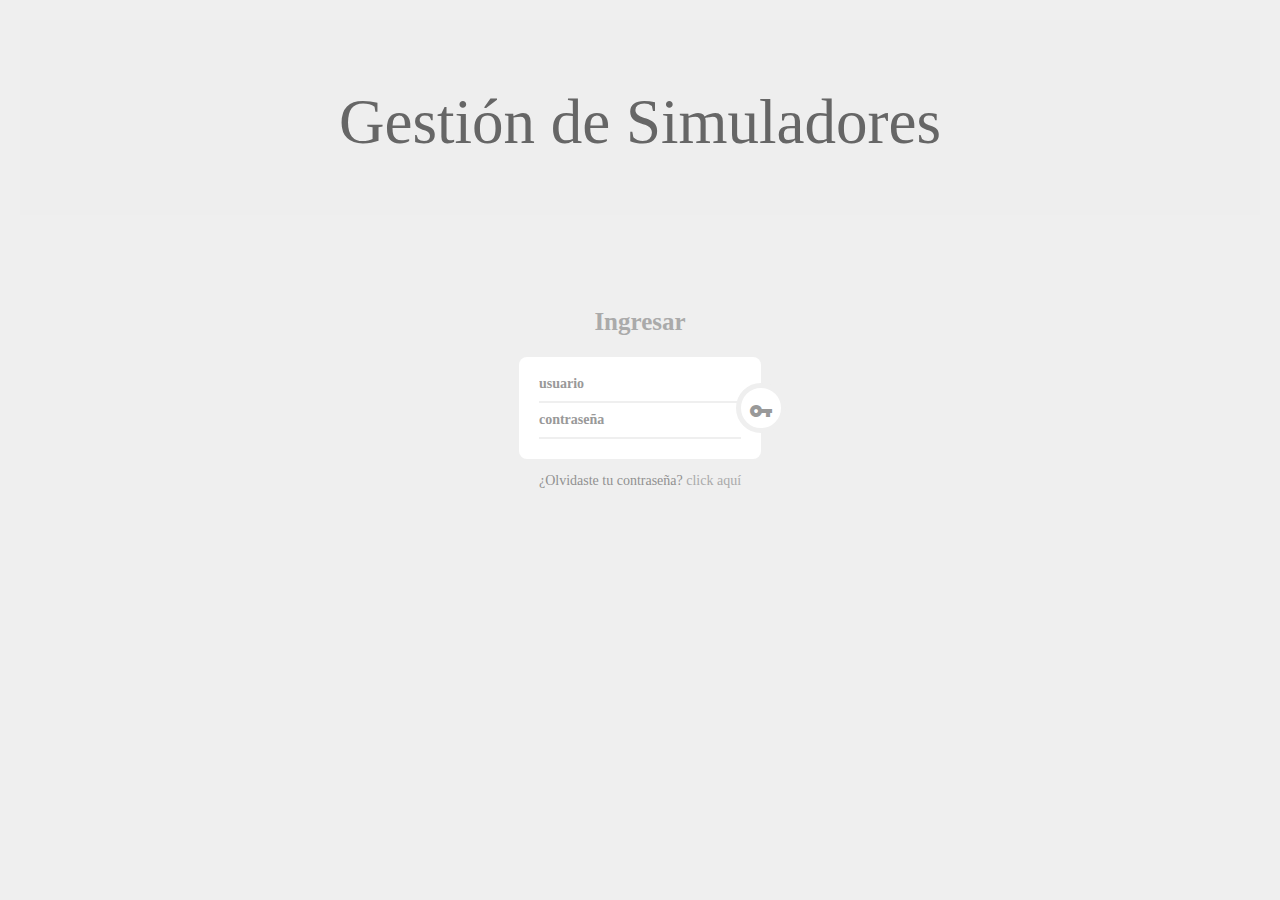
<file: admin/login.html>
<!doctype html>
<html>
<head>

<title>Login Coominobras</title>

	<meta charset="utf-8">
    <meta http-equiv="X-UA-Compatible" content="IE=edge">
    <meta name="description" content="Corporate web portal of savings.">
    <meta name="distribution" content="global"/>
    <meta name="Keywords" content="Coominobras,cooperativa,ahorro"/>
    <meta name="Robots" content="all"/>
    <meta name="viewport" content="width=device-width, initial-scale=1.0, minimum-scale=1.0">

<link rel="stylesheet" href="css/bootstrap.min.css">
<link href="https://fonts.googleapis.com/css?family=Montserrat" rel="stylesheet" type="text/css">
<link href="https://fonts.googleapis.com/css?family=Lato" rel="stylesheet" type="text/css">
<link href="css/main.css" rel="stylesheet">
<link href="css/responsive.css" rel="stylesheet">
<link rel="shortcut icon" href="images/favicon.ico" type="image/x-icon">
<link rel="icon" href="images/favicon.ico" type="image/x-icon">
<script src="js/jquery.min.js"></script>
<script src="js/bootstrap.min.js"></script>
<link href="https://fonts.googleapis.com/icon?family=Material+Icons" rel="stylesheet">
<style type="text/css">
	
	/*------------------------------------------------------------------
[Master Stylesheet]

Project    	: Aether
Version		: 1.0
Last change	: 2015/03/27
-------------------------------------------------------------------*/
/*------------------------------------------------------------------
[Table of contents]

1. General Structure
2. Anchor Link
3. Text Outside the Box
4. Main Form
5. Login Button
6. Form Invalid
7. Form - Main Message
8. Custom Checkbox & Radio
9. Misc
-------------------------------------------------------------------*/
/*=== 1. General Structure ===*/
html,
body {
  background: #efefef;
  padding: 10px;
  font-family: 'Varela Round';
}
/*=== 2. Anchor Link ===*/
a {
  color: #aaaaaa;
  transition: all ease-in-out 200ms;
}
a:hover {
  color: #333333;
  text-decoration: none;
}
/*=== 3. Text Outside the Box ===*/
.etc-login-form {
  color: #919191;
  padding: 10px 20px;
}
.etc-login-form p {
  margin-bottom: 5px;
}
/*=== 4. Main Form ===*/
.login-form-1 {
  max-width: 300px;
  border-radius: 5px;
  display: inline-block;
}
.main-login-form {
  position: relative;
}
.login-form-1 .form-control {
  border: 0;
  box-shadow: 0 0 0;
  border-radius: 0;
  background: transparent;
  color: #555555;
  padding: 7px 0;
  font-weight: bold;
  height:auto;
}
.login-form-1 .form-control::-webkit-input-placeholder {
  color: #999999;
}
.login-form-1 .form-control:-moz-placeholder,
.login-form-1 .form-control::-moz-placeholder,
.login-form-1 .form-control:-ms-input-placeholder {
  color: #999999;
}
.login-form-1 .form-group {
  margin-bottom: 0;
  border-bottom: 2px solid #efefef;
  padding-right: 20px;
  position: relative;
}
.login-form-1 .form-group:last-child {
  border-bottom: 0;
}
.login-group {
  background: #ffffff;
  color: #999999;
  border-radius: 8px;
  padding: 10px 20px;
}
.login-group-checkbox {
  padding: 5px 0;
}
/*=== 5. Login Button ===*/
.login-form-1 .login-button {
  position: absolute;
  right: -25px;
  top: 50%;
  background: #ffffff;
  color: #999999;
  padding: 11px 0;
  width: 50px;
  height: 50px;
  margin-top: -25px;
  border: 5px solid #efefef;
  border-radius: 50%;
  transition: all ease-in-out 500ms;
}
.login-form-1 .login-button:hover {
  color: #555555;
  transform: rotate(450deg);
}
.login-form-1 .login-button.clicked {
  color: #555555;
}
.login-form-1 .login-button.clicked:hover {
  transform: none;
}
.login-form-1 .login-button.clicked.success {
  color: #2ecc71;
}
.login-form-1 .login-button.clicked.error {
  color: #e74c3c;
}
/*=== 6. Form Invalid ===*/
label.form-invalid {
  position: absolute;
  top: 0;
  right: 0;
  z-index: 5;
  display: block;
  margin-top: -25px;
  padding: 7px 9px;
  background: #777777;
  color: #ffffff;
  border-radius: 5px;
  font-weight: bold;
  font-size: 11px;
}
label.form-invalid:after {
  top: 100%;
  right: 10px;
  border: solid transparent;
  content: " ";
  height: 0;
  width: 0;
  position: absolute;
  pointer-events: none;
  border-color: transparent;
  border-top-color: #777777;
  border-width: 6px;
}
/*=== 7. Form - Main Message ===*/
.login-form-main-message {
  background: #ffffff;
  color: #999999;
  border-left: 3px solid transparent;
  border-radius: 3px;
  margin-bottom: 8px;
  font-weight: bold;
  height: 0;
  padding: 0 20px 0 17px;
  opacity: 0;
  transition: all ease-in-out 200ms;
}
.login-form-main-message.show {
  height: auto;
  opacity: 1;
  padding: 10px 20px 10px 17px;
}
.login-form-main-message.success {
  border-left-color: #2ecc71;
}
.login-form-main-message.error {
  border-left-color: #e74c3c;
}
/*=== 8. Custom Checkbox & Radio ===*/
/* Base for label styling */
[type="checkbox"]:not(:checked),
[type="checkbox"]:checked,
[type="radio"]:not(:checked),
[type="radio"]:checked {
  position: absolute;
  left: -9999px;
}
[type="checkbox"]:not(:checked) + label,
[type="checkbox"]:checked + label,
[type="radio"]:not(:checked) + label,
[type="radio"]:checked + label {
  position: relative;
  padding-left: 25px;
  padding-top: 1px;
  cursor: pointer;
}
/* checkbox aspect */
[type="checkbox"]:not(:checked) + label:before,
[type="checkbox"]:checked + label:before,
[type="radio"]:not(:checked) + label:before,
[type="radio"]:checked + label:before {
  content: '';
  position: absolute;
  left: 0;
  top: 2px;
  width: 17px;
  height: 17px;
  border: 0px solid #aaa;
  background: #f0f0f0;
  border-radius: 3px;
  box-shadow: inset 0 1px 3px rgba(0, 0, 0, 0.3);
}
/* checked mark aspect */
[type="checkbox"]:not(:checked) + label:after,
[type="checkbox"]:checked + label:after,
[type="radio"]:not(:checked) + label:after,
[type="radio"]:checked + label:after {
  position: absolute;
  color: #555555;
  transition: all .2s;
}
/* checked mark aspect changes */
[type="checkbox"]:not(:checked) + label:after,
[type="radio"]:not(:checked) + label:after {
  opacity: 0;
  transform: scale(0);
}
[type="checkbox"]:checked + label:after,
[type="radio"]:checked + label:after {
  opacity: 1;
  transform: scale(1);
}
/* disabled checkbox */
[type="checkbox"]:disabled:not(:checked) + label:before,
[type="checkbox"]:disabled:checked + label:before,
[type="radio"]:disabled:not(:checked) + label:before,
[type="radio"]:disabled:checked + label:before {
  box-shadow: none;
  border-color: #8c8c8c;
  background-color: #878787;
}
[type="checkbox"]:disabled:checked + label:after,
[type="radio"]:disabled:checked + label:after {
  color: #555555;
}
[type="checkbox"]:disabled + label,
[type="radio"]:disabled + label {
  color: #8c8c8c;
}
/* accessibility */
[type="checkbox"]:checked:focus + label:before,
[type="checkbox"]:not(:checked):focus + label:before,
[type="checkbox"]:checked:focus + label:before,
[type="checkbox"]:not(:checked):focus + label:before {
  border: 1px dotted #f6f6f6;
}
/* hover style just for information */
label:hover:before {
  border: 1px solid #f6f6f6 !important;
}
/*=== Customization ===*/
/* radio aspect */
[type="checkbox"]:not(:checked) + label:before,
[type="checkbox"]:checked + label:before {
  border-radius: 3px;
}
[type="radio"]:not(:checked) + label:before,
[type="radio"]:checked + label:before {
  border-radius: 35px;
}
/* selected mark aspect */
[type="checkbox"]:not(:checked) + label:after,
[type="checkbox"]:checked + label:after {
  content: '✔';
  top: 0;
  left: 2px;
  font-size: 14px;
}
[type="radio"]:not(:checked) + label:after,
[type="radio"]:checked + label:after {
  content: '\2022';
  top: 0;
  left: 3px;
  font-size: 30px;
  line-height: 25px;
}
/*=== 9. Misc ===*/
.logo {
  padding: 15px 0;
  font-size: 25px;
  color: #aaaaaa;
  font-weight: bold;
}

</style>
<script type="application/javascript">
	var obj="";
	const route="http://www.coominobras.com.co/Simuladores/admin/index.html";
	function validate(e){
		e.preventDefault();
		var login=new Array();
		 login[0]=document.getElementById('lg_username').value;
		 login[1]=document.getElementById('lg_password').value;
		for(var i=0;i<login.length;i++){
			var data=login[i].trim();	
			
			if((data.length==0 )|| (data=="" )|| (/^\s+|\s+$/.test(data) ) ){
				return false;
			}
		}
		document.getElementById('btnSubmit').disabled=true;
		obj="selectUser=selectUser&userEmail="+login[0]+"&userPassword="+login[1];
		
		loadData(0);
		
		//console.log(obj);
		return true;
	}
	function loadData(select){
		var xhttp=new XMLHttpRequest();
		xhttp.open("POST","php/bo_credit.php",true);
		xhttp.setRequestHeader("Content-Type", "application/x-www-form-urlencoded");
		xhttp.onreadystatechange=function(){		
			if(this.readyState==4 && this.status==200){
				
				
				if(select==0){
					objectLoanCondition = JSON.parse(xhttp.responseText);
				
						if(objectLoanCondition[0].validate!=0){
							//alert(xhttp.responseText+"Simulador creado con exito");
							alert("Bienvenido: "+objectLoanCondition[0].userName);
							//console.log(objectLoanCondition);
							sendData(objectLoanCondition);
							document.getElementById('btnSubmit').disabled =false;

						//console.log(xhttp.responseText);
						}
						else{
						alert("El usuario o la contraseña son incorrectos");
							document.getElementById('btnSubmit').disabled =false;
					}
				}
					
					
				
			}
		};
		
		xhttp.send(obj);
	}
	function sendData(json){
		location.assign(route);
		if(typeof(Storage)!=="undefined")
			{
				localStorage.setItem("user",JSON.stringify(json[0]));
			}
		else {
				alert("Sorry, your browser does not support Web Storage...");
			}
	}
	local_Storage();
	function local_Storage(){
		 if(typeof(Storage)!=="undefined")
			{
				
					localStorage.removeItem("user");
			}
		else {
				alert("Sorry, your browser does not support Web Storage...");
			}
	}
	</script>
</head>

<body>
	<div class="jumbotron text-center" >
		 <h1>Gestión de Simuladores</h1> 	 	 
	</div>
	<!--Container General-->
<div class="container">
		<!-- LOGIN FORM -->
<div class="text-center" style="padding:50px 0">
	<div class="logo">Ingresar</div>
	<!-- Main Form -->
	<div class="login-form-1">
		<form id="login-form" class="text-left" method="POST" onSubmit="return validate(event)" >
			<div class="login-form-main-message"></div>
			<div class="main-login-form">
				<div class="login-group">
					<div class="form-group">
						<label for="lg_username" class="sr-only">Username</label>
						<input type="email" class="form-control" id="lg_username" name="lg_username" placeholder="usuario" required>
					</div>
					<div class="form-group">
						<label for="lg_password" class="sr-only">Password</label>
						<input type="password" class="form-control" id="lg_password" name="lg_password" placeholder="contraseña" required>
					</div>
					<div class="form-group login-group-checkbox">
						<!--<input type="checkbox" id="lg_remember" name="lg_remember">
						<label for="lg_remember">recordar</label>-->
					</div>
				</div>
				<button type="submit" id="btnSubmit" class="login-button"><i class="material-icons" >vpn_key</i></button>
				
			</div>
			<div class="etc-login-form">
				<p>¿Olvidaste tu contraseña? <a href="#">click aquí</a></p>
				<!--<p>new user? <a href="#">create new account</a></p>-->
			</div>
		</form>
	</div>
	<!-- end:Main Form -->
</div>
	
</div>
<!--End Container General-->
</body>
</html>
</file>
<file: vendors/themify-icons/demo-files/demo.css>
body {
	font: normal 1em/1.5em Arial, Helvetica, sans-serif;
	max-width: 90%;
	margin: 30px auto 0;
}
h1, h3 {
	font-weight: normal;
}
h3 {
	font-size: 1.4;
	text-transform: uppercase;
	letter-spacing: 1px;
}

.icon-section {
	margin: 0 0 3em;
	clear: both;
	overflow: hidden;
}
.icon-container {
	width: 240px; 
	padding: .7em 0;
	float: left; 
	position: relative;
	text-align: left;
}
.icon-container [class^="ti-"], 
.icon-container [class*=" ti-"] {
	color: #000;
	position: absolute;
	margin-top: 3px;
	transition: .3s;
}
.icon-container:hover [class^="ti-"],
.icon-container:hover [class*=" ti-"] {
	font-size: 2.2em;
	margin-top: -5px;
}
.icon-container:hover .icon-name {
	color: #000;
}
.icon-name {
	color: #aaa;
	margin-left: 35px;
	font-size: .8em;
	transition: .3s;
}
.icon-container:hover .icon-name {
	margin-left: 45px;
}
</file>
<file: vendors/themify-icons/themify-icons.css>
@font-face {
	font-family: 'themify';
	src:url('fonts/themify.eot?-fvbane');
	src:url('fonts/themify.eot?#iefix-fvbane') format('embedded-opentype'),
		url('fonts/themify.woff?-fvbane') format('woff'),
		url('fonts/themify.ttf?-fvbane') format('truetype'),
		url('fonts/themify.svg?-fvbane#themify') format('svg');
	font-weight: normal;
	font-style: normal;
}

[class^="ti-"], [class*=" ti-"] {
	font-family: 'themify';
	speak: none;
	font-style: normal;
	font-weight: normal;
	font-variant: normal;
	text-transform: none;
	line-height: 1;

	/* Better Font Rendering =========== */
	-webkit-font-smoothing: antialiased;
	-moz-osx-font-smoothing: grayscale;
}

.ti-wand:before {
	content: "\e600";
}
.ti-volume:before {
	content: "\e601";
}
.ti-user:before {
	content: "\e602";
}
.ti-unlock:before {
	content: "\e603";
}
.ti-unlink:before {
	content: "\e604";
}
.ti-trash:before {
	content: "\e605";
}
.ti-thought:before {
	content: "\e606";
}
.ti-target:before {
	content: "\e607";
}
.ti-tag:before {
	content: "\e608";
}
.ti-tablet:before {
	content: "\e609";
}
.ti-star:before {
	content: "\e60a";
}
.ti-spray:before {
	content: "\e60b";
}
.ti-signal:before {
	content: "\e60c";
}
.ti-shopping-cart:before {
	content: "\e60d";
}
.ti-shopping-cart-full:before {
	content: "\e60e";
}
.ti-settings:before {
	content: "\e60f";
}
.ti-search:before {
	content: "\e610";
}
.ti-zoom-in:before {
	content: "\e611";
}
.ti-zoom-out:before {
	content: "\e612";
}
.ti-cut:before {
	content: "\e613";
}
.ti-ruler:before {
	content: "\e614";
}
.ti-ruler-pencil:before {
	content: "\e615";
}
.ti-ruler-alt:before {
	content: "\e616";
}
.ti-bookmark:before {
	content: "\e617";
}
.ti-bookmark-alt:before {
	content: "\e618";
}
.ti-reload:before {
	content: "\e619";
}
.ti-plus:before {
	content: "\e61a";
}
.ti-pin:before {
	content: "\e61b";
}
.ti-pencil:before {
	content: "\e61c";
}
.ti-pencil-alt:before {
	content: "\e61d";
}
.ti-paint-roller:before {
	content: "\e61e";
}
.ti-paint-bucket:before {
	content: "\e61f";
}
.ti-na:before {
	content: "\e620";
}
.ti-mobile:before {
	content: "\e621";
}
.ti-minus:before {
	content: "\e622";
}
.ti-medall:before {
	content: "\e623";
}
.ti-medall-alt:before {
	content: "\e624";
}
.ti-marker:before {
	content: "\e625";
}
.ti-marker-alt:before {
	content: "\e626";
}
.ti-arrow-up:before {
	content: "\e627";
}
.ti-arrow-right:before {
	content: "\e628";
}
.ti-arrow-left:before {
	content: "\e629";
}
.ti-arrow-down:before {
	content: "\e62a";
}
.ti-lock:before {
	content: "\e62b";
}
.ti-location-arrow:before {
	content: "\e62c";
}
.ti-link:before {
	content: "\e62d";
}
.ti-layout:before {
	content: "\e62e";
}
.ti-layers:before {
	content: "\e62f";
}
.ti-layers-alt:before {
	content: "\e630";
}
.ti-key:before {
	content: "\e631";
}
.ti-import:before {
	content: "\e632";
}
.ti-image:before {
	content: "\e633";
}
.ti-heart:before {
	content: "\e634";
}
.ti-heart-broken:before {
	content: "\e635";
}
.ti-hand-stop:before {
	content: "\e636";
}
.ti-hand-open:before {
	content: "\e637";
}
.ti-hand-drag:before {
	content: "\e638";
}
.ti-folder:before {
	content: "\e639";
}
.ti-flag:before {
	content: "\e63a";
}
.ti-flag-alt:before {
	content: "\e63b";
}
.ti-flag-alt-2:before {
	content: "\e63c";
}
.ti-eye:before {
	content: "\e63d";
}
.ti-export:before {
	content: "\e63e";
}
.ti-exchange-vertical:before {
	content: "\e63f";
}
.ti-desktop:before {
	content: "\e640";
}
.ti-cup:before {
	content: "\e641";
}
.ti-crown:before {
	content: "\e642";
}
.ti-comments:before {
	content: "\e643";
}
.ti-comment:before {
	content: "\e644";
}
.ti-comment-alt:before {
	content: "\e645";
}
.ti-close:before {
	content: "\e646";
}
.ti-clip:before {
	content: "\e647";
}
.ti-angle-up:before {
	content: "\e648";
}
.ti-angle-right:before {
	content: "\e649";
}
.ti-angle-left:before {
	content: "\e64a";
}
.ti-angle-down:before {
	content: "\e64b";
}
.ti-check:before {
	content: "\e64c";
}
.ti-check-box:before {
	content: "\e64d";
}
.ti-camera:before {
	content: "\e64e";
}
.ti-announcement:before {
	content: "\e64f";
}
.ti-brush:before {
	content: "\e650";
}
.ti-briefcase:before {
	content: "\e651";
}
.ti-bolt:before {
	content: "\e652";
}
.ti-bolt-alt:before {
	content: "\e653";
}
.ti-blackboard:before {
	content: "\e654";
}
.ti-bag:before {
	content: "\e655";
}
.ti-move:before {
	content: "\e656";
}
.ti-arrows-vertical:before {
	content: "\e657";
}
.ti-arrows-horizontal:before {
	content: "\e658";
}
.ti-fullscreen:before {
	content: "\e659";
}
.ti-arrow-top-right:before {
	content: "\e65a";
}
.ti-arrow-top-left:before {
	content: "\e65b";
}
.ti-arrow-circle-up:before {
	content: "\e65c";
}
.ti-arrow-circle-right:before {
	content: "\e65d";
}
.ti-arrow-circle-left:before {
	content: "\e65e";
}
.ti-arrow-circle-down:before {
	content: "\e65f";
}
.ti-angle-double-up:before {
	content: "\e660";
}
.ti-angle-double-right:before {
	content: "\e661";
}
.ti-angle-double-left:before {
	content: "\e662";
}
.ti-angle-double-down:before {
	content: "\e663";
}
.ti-zip:before {
	content: "\e664";
}
.ti-world:before {
	content: "\e665";
}
.ti-wheelchair:before {
	content: "\e666";
}
.ti-view-list:before {
	content: "\e667";
}
.ti-view-list-alt:before {
	content: "\e668";
}
.ti-view-grid:before {
	content: "\e669";
}
.ti-uppercase:before {
	content: "\e66a";
}
.ti-upload:before {
	content: "\e66b";
}
.ti-underline:before {
	content: "\e66c";
}
.ti-truck:before {
	content: "\e66d";
}
.ti-timer:before {
	content: "\e66e";
}
.ti-ticket:before {
	content: "\e66f";
}
.ti-thumb-up:before {
	content: "\e670";
}
.ti-thumb-down:before {
	content: "\e671";
}
.ti-text:before {
	content: "\e672";
}
.ti-stats-up:before {
	content: "\e673";
}
.ti-stats-down:before {
	content: "\e674";
}
.ti-split-v:before {
	content: "\e675";
}
.ti-split-h:before {
	content: "\e676";
}
.ti-smallcap:before {
	content: "\e677";
}
.ti-shine:before {
	content: "\e678";
}
.ti-shift-right:before {
	content: "\e679";
}
.ti-shift-left:before {
	content: "\e67a";
}
.ti-shield:before {
	content: "\e67b";
}
.ti-notepad:before {
	content: "\e67c";
}
.ti-server:before {
	content: "\e67d";
}
.ti-quote-right:before {
	content: "\e67e";
}
.ti-quote-left:before {
	content: "\e67f";
}
.ti-pulse:before {
	content: "\e680";
}
.ti-printer:before {
	content: "\e681";
}
.ti-power-off:before {
	content: "\e682";
}
.ti-plug:before {
	content: "\e683";
}
.ti-pie-chart:before {
	content: "\e684";
}
.ti-paragraph:before {
	content: "\e685";
}
.ti-panel:before {
	content: "\e686";
}
.ti-package:before {
	content: "\e687";
}
.ti-music:before {
	content: "\e688";
}
.ti-music-alt:before {
	content: "\e689";
}
.ti-mouse:before {
	content: "\e68a";
}
.ti-mouse-alt:before {
	content: "\e68b";
}
.ti-money:before {
	content: "\e68c";
}
.ti-microphone:before {
	content: "\e68d";
}
.ti-menu:before {
	content: "\e68e";
}
.ti-menu-alt:before {
	content: "\e68f";
}
.ti-map:before {
	content: "\e690";
}
.ti-map-alt:before {
	content: "\e691";
}
.ti-loop:before {
	content: "\e692";
}
.ti-location-pin:before {
	content: "\e693";
}
.ti-list:before {
	content: "\e694";
}
.ti-light-bulb:before {
	content: "\e695";
}
.ti-Italic:before {
	content: "\e696";
}
.ti-info:before {
	content: "\e697";
}
.ti-infinite:before {
	content: "\e698";
}
.ti-id-badge:before {
	content: "\e699";
}
.ti-hummer:before {
	content: "\e69a";
}
.ti-home:before {
	content: "\e69b";
}
.ti-help:before {
	content: "\e69c";
}
.ti-headphone:before {
	content: "\e69d";
}
.ti-harddrives:before {
	content: "\e69e";
}
.ti-harddrive:before {
	content: "\e69f";
}
.ti-gift:before {
	content: "\e6a0";
}
.ti-game:before {
	content: "\e6a1";
}
.ti-filter:before {
	content: "\e6a2";
}
.ti-files:before {
	content: "\e6a3";
}
.ti-file:before {
	content: "\e6a4";
}
.ti-eraser:before {
	content: "\e6a5";
}
.ti-envelope:before {
	content: "\e6a6";
}
.ti-download:before {
	content: "\e6a7";
}
.ti-direction:before {
	content: "\e6a8";
}
.ti-direction-alt:before {
	content: "\e6a9";
}
.ti-dashboard:before {
	content: "\e6aa";
}
.ti-control-stop:before {
	content: "\e6ab";
}
.ti-control-shuffle:before {
	content: "\e6ac";
}
.ti-control-play:before {
	content: "\e6ad";
}
.ti-control-pause:before {
	content: "\e6ae";
}
.ti-control-forward:before {
	content: "\e6af";
}
.ti-control-backward:before {
	content: "\e6b0";
}
.ti-cloud:before {
	content: "\e6b1";
}
.ti-cloud-up:before {
	content: "\e6b2";
}
.ti-cloud-down:before {
	content: "\e6b3";
}
.ti-clipboard:before {
	content: "\e6b4";
}
.ti-car:before {
	content: "\e6b5";
}
.ti-calendar:before {
	content: "\e6b6";
}
.ti-book:before {
	content: "\e6b7";
}
.ti-bell:before {
	content: "\e6b8";
}
.ti-basketball:before {
	content: "\e6b9";
}
.ti-bar-chart:before {
	content: "\e6ba";
}
.ti-bar-chart-alt:before {
	content: "\e6bb";
}
.ti-back-right:before {
	content: "\e6bc";
}
.ti-back-left:before {
	content: "\e6bd";
}
.ti-arrows-corner:before {
	content: "\e6be";
}
.ti-archive:before {
	content: "\e6bf";
}
.ti-anchor:before {
	content: "\e6c0";
}
.ti-align-right:before {
	content: "\e6c1";
}
.ti-align-left:before {
	content: "\e6c2";
}
.ti-align-justify:before {
	content: "\e6c3";
}
.ti-align-center:before {
	content: "\e6c4";
}
.ti-alert:before {
	content: "\e6c5";
}
.ti-alarm-clock:before {
	content: "\e6c6";
}
.ti-agenda:before {
	content: "\e6c7";
}
.ti-write:before {
	content: "\e6c8";
}
.ti-window:before {
	content: "\e6c9";
}
.ti-widgetized:before {
	content: "\e6ca";
}
.ti-widget:before {
	content: "\e6cb";
}
.ti-widget-alt:before {
	content: "\e6cc";
}
.ti-wallet:before {
	content: "\e6cd";
}
.ti-video-clapper:before {
	content: "\e6ce";
}
.ti-video-camera:before {
	content: "\e6cf";
}
.ti-vector:before {
	content: "\e6d0";
}
.ti-themify-logo:before {
	content: "\e6d1";
}
.ti-themify-favicon:before {
	content: "\e6d2";
}
.ti-themify-favicon-alt:before {
	content: "\e6d3";
}
.ti-support:before {
	content: "\e6d4";
}
.ti-stamp:before {
	content: "\e6d5";
}
.ti-split-v-alt:before {
	content: "\e6d6";
}
.ti-slice:before {
	content: "\e6d7";
}
.ti-shortcode:before {
	content: "\e6d8";
}
.ti-shift-right-alt:before {
	content: "\e6d9";
}
.ti-shift-left-alt:before {
	content: "\e6da";
}
.ti-ruler-alt-2:before {
	content: "\e6db";
}
.ti-receipt:before {
	content: "\e6dc";
}
.ti-pin2:before {
	content: "\e6dd";
}
.ti-pin-alt:before {
	content: "\e6de";
}
.ti-pencil-alt2:before {
	content: "\e6df";
}
.ti-palette:before {
	content: "\e6e0";
}
.ti-more:before {
	content: "\e6e1";
}
.ti-more-alt:before {
	content: "\e6e2";
}
.ti-microphone-alt:before {
	content: "\e6e3";
}
.ti-magnet:before {
	content: "\e6e4";
}
.ti-line-double:before {
	content: "\e6e5";
}
.ti-line-dotted:before {
	content: "\e6e6";
}
.ti-line-dashed:before {
	content: "\e6e7";
}
.ti-layout-width-full:before {
	content: "\e6e8";
}
.ti-layout-width-default:before {
	content: "\e6e9";
}
.ti-layout-width-default-alt:before {
	content: "\e6ea";
}
.ti-layout-tab:before {
	content: "\e6eb";
}
.ti-layout-tab-window:before {
	content: "\e6ec";
}
.ti-layout-tab-v:before {
	content: "\e6ed";
}
.ti-layout-tab-min:before {
	content: "\e6ee";
}
.ti-layout-slider:before {
	content: "\e6ef";
}
.ti-layout-slider-alt:before {
	content: "\e6f0";
}
.ti-layout-sidebar-right:before {
	content: "\e6f1";
}
.ti-layout-sidebar-none:before {
	content: "\e6f2";
}
.ti-layout-sidebar-left:before {
	content: "\e6f3";
}
.ti-layout-placeholder:before {
	content: "\e6f4";
}
.ti-layout-menu:before {
	content: "\e6f5";
}
.ti-layout-menu-v:before {
	content: "\e6f6";
}
.ti-layout-menu-separated:before {
	content: "\e6f7";
}
.ti-layout-menu-full:before {
	content: "\e6f8";
}
.ti-layout-media-right-alt:before {
	content: "\e6f9";
}
.ti-layout-media-right:before {
	content: "\e6fa";
}
.ti-layout-media-overlay:before {
	content: "\e6fb";
}
.ti-layout-media-overlay-alt:before {
	content: "\e6fc";
}
.ti-layout-media-overlay-alt-2:before {
	content: "\e6fd";
}
.ti-layout-media-left-alt:before {
	content: "\e6fe";
}
.ti-layout-media-left:before {
	content: "\e6ff";
}
.ti-layout-media-center-alt:before {
	content: "\e700";
}
.ti-layout-media-center:before {
	content: "\e701";
}
.ti-layout-list-thumb:before {
	content: "\e702";
}
.ti-layout-list-thumb-alt:before {
	content: "\e703";
}
.ti-layout-list-post:before {
	content: "\e704";
}
.ti-layout-list-large-image:before {
	content: "\e705";
}
.ti-layout-line-solid:before {
	content: "\e706";
}
.ti-layout-grid4:before {
	content: "\e707";
}
.ti-layout-grid3:before {
	content: "\e708";
}
.ti-layout-grid2:before {
	content: "\e709";
}
.ti-layout-grid2-thumb:before {
	content: "\e70a";
}
.ti-layout-cta-right:before {
	content: "\e70b";
}
.ti-layout-cta-left:before {
	content: "\e70c";
}
.ti-layout-cta-center:before {
	content: "\e70d";
}
.ti-layout-cta-btn-right:before {
	content: "\e70e";
}
.ti-layout-cta-btn-left:before {
	content: "\e70f";
}
.ti-layout-column4:before {
	content: "\e710";
}
.ti-layout-column3:before {
	content: "\e711";
}
.ti-layout-column2:before {
	content: "\e712";
}
.ti-layout-accordion-separated:before {
	content: "\e713";
}
.ti-layout-accordion-merged:before {
	content: "\e714";
}
.ti-layout-accordion-list:before {
	content: "\e715";
}
.ti-ink-pen:before {
	content: "\e716";
}
.ti-info-alt:before {
	content: "\e717";
}
.ti-help-alt:before {
	content: "\e718";
}
.ti-headphone-alt:before {
	content: "\e719";
}
.ti-hand-point-up:before {
	content: "\e71a";
}
.ti-hand-point-right:before {
	content: "\e71b";
}
.ti-hand-point-left:before {
	content: "\e71c";
}
.ti-hand-point-down:before {
	content: "\e71d";
}
.ti-gallery:before {
	content: "\e71e";
}
.ti-face-smile:before {
	content: "\e71f";
}
.ti-face-sad:before {
	content: "\e720";
}
.ti-credit-card:before {
	content: "\e721";
}
.ti-control-skip-forward:before {
	content: "\e722";
}
.ti-control-skip-backward:before {
	content: "\e723";
}
.ti-control-record:before {
	content: "\e724";
}
.ti-control-eject:before {
	content: "\e725";
}
.ti-comments-smiley:before {
	content: "\e726";
}
.ti-brush-alt:before {
	content: "\e727";
}
.ti-youtube:before {
	content: "\e728";
}
.ti-vimeo:before {
	content: "\e729";
}
.ti-twitter:before {
	content: "\e72a";
}
.ti-time:before {
	content: "\e72b";
}
.ti-tumblr:before {
	content: "\e72c";
}
.ti-skype:before {
	content: "\e72d";
}
.ti-share:before {
	content: "\e72e";
}
.ti-share-alt:before {
	content: "\e72f";
}
.ti-rocket:before {
	content: "\e730";
}
.ti-pinterest:before {
	content: "\e731";
}
.ti-new-window:before {
	content: "\e732";
}
.ti-microsoft:before {
	content: "\e733";
}
.ti-list-ol:before {
	content: "\e734";
}
.ti-linkedin:before {
	content: "\e735";
}
.ti-layout-sidebar-2:before {
	content: "\e736";
}
.ti-layout-grid4-alt:before {
	content: "\e737";
}
.ti-layout-grid3-alt:before {
	content: "\e738";
}
.ti-layout-grid2-alt:before {
	content: "\e739";
}
.ti-layout-column4-alt:before {
	content: "\e73a";
}
.ti-layout-column3-alt:before {
	content: "\e73b";
}
.ti-layout-column2-alt:before {
	content: "\e73c";
}
.ti-instagram:before {
	content: "\e73d";
}
.ti-google:before {
	content: "\e73e";
}
.ti-github:before {
	content: "\e73f";
}
.ti-flickr:before {
	content: "\e740";
}
.ti-facebook:before {
	content: "\e741";
}
.ti-dropbox:before {
	content: "\e742";
}
.ti-dribbble:before {
	content: "\e743";
}
.ti-apple:before {
	content: "\e744";
}
.ti-android:before {
	content: "\e745";
}
.ti-save:before {
	content: "\e746";
}
.ti-save-alt:before {
	content: "\e747";
}
.ti-yahoo:before {
	content: "\e748";
}
.ti-wordpress:before {
	content: "\e749";
}
.ti-vimeo-alt:before {
	content: "\e74a";
}
.ti-twitter-alt:before {
	content: "\e74b";
}
.ti-tumblr-alt:before {
	content: "\e74c";
}
.ti-trello:before {
	content: "\e74d";
}
.ti-stack-overflow:before {
	content: "\e74e";
}
.ti-soundcloud:before {
	content: "\e74f";
}
.ti-sharethis:before {
	content: "\e750";
}
.ti-sharethis-alt:before {
	content: "\e751";
}
.ti-reddit:before {
	content: "\e752";
}
.ti-pinterest-alt:before {
	content: "\e753";
}
.ti-microsoft-alt:before {
	content: "\e754";
}
.ti-linux:before {
	content: "\e755";
}
.ti-jsfiddle:before {
	content: "\e756";
}
.ti-joomla:before {
	content: "\e757";
}
.ti-html5:before {
	content: "\e758";
}
.ti-flickr-alt:before {
	content: "\e759";
}
.ti-email:before {
	content: "\e75a";
}
.ti-drupal:before {
	content: "\e75b";
}
.ti-dropbox-alt:before {
	content: "\e75c";
}
.ti-css3:before {
	content: "\e75d";
}
.ti-rss:before {
	content: "\e75e";
}
.ti-rss-alt:before {
	content: "\e75f";
}
</file>
<file: vendors/themify-icons/ie7/ie7.css>
.ti-wand {
	*zoom: expression(this.runtimeStyle['zoom'] = '1', this.innerHTML = '&#xe600;');
}
.ti-volume {
	*zoom: expression(this.runtimeStyle['zoom'] = '1', this.innerHTML = '&#xe601;');
}
.ti-user {
	*zoom: expression(this.runtimeStyle['zoom'] = '1', this.innerHTML = '&#xe602;');
}
.ti-unlock {
	*zoom: expression(this.runtimeStyle['zoom'] = '1', this.innerHTML = '&#xe603;');
}
.ti-unlink {
	*zoom: expression(this.runtimeStyle['zoom'] = '1', this.innerHTML = '&#xe604;');
}
.ti-trash {
	*zoom: expression(this.runtimeStyle['zoom'] = '1', this.innerHTML = '&#xe605;');
}
.ti-thought {
	*zoom: expression(this.runtimeStyle['zoom'] = '1', this.innerHTML = '&#xe606;');
}
.ti-target {
	*zoom: expression(this.runtimeStyle['zoom'] = '1', this.innerHTML = '&#xe607;');
}
.ti-tag {
	*zoom: expression(this.runtimeStyle['zoom'] = '1', this.innerHTML = '&#xe608;');
}
.ti-tablet {
	*zoom: expression(this.runtimeStyle['zoom'] = '1', this.innerHTML = '&#xe609;');
}
.ti-star {
	*zoom: expression(this.runtimeStyle['zoom'] = '1', this.innerHTML = '&#xe60a;');
}
.ti-spray {
	*zoom: expression(this.runtimeStyle['zoom'] = '1', this.innerHTML = '&#xe60b;');
}
.ti-signal {
	*zoom: expression(this.runtimeStyle['zoom'] = '1', this.innerHTML = '&#xe60c;');
}
.ti-shopping-cart {
	*zoom: expression(this.runtimeStyle['zoom'] = '1', this.innerHTML = '&#xe60d;');
}
.ti-shopping-cart-full {
	*zoom: expression(this.runtimeStyle['zoom'] = '1', this.innerHTML = '&#xe60e;');
}
.ti-settings {
	*zoom: expression(this.runtimeStyle['zoom'] = '1', this.innerHTML = '&#xe60f;');
}
.ti-search {
	*zoom: expression(this.runtimeStyle['zoom'] = '1', this.innerHTML = '&#xe610;');
}
.ti-zoom-in {
	*zoom: expression(this.runtimeStyle['zoom'] = '1', this.innerHTML = '&#xe611;');
}
.ti-zoom-out {
	*zoom: expression(this.runtimeStyle['zoom'] = '1', this.innerHTML = '&#xe612;');
}
.ti-cut {
	*zoom: expression(this.runtimeStyle['zoom'] = '1', this.innerHTML = '&#xe613;');
}
.ti-ruler {
	*zoom: expression(this.runtimeStyle['zoom'] = '1', this.innerHTML = '&#xe614;');
}
.ti-ruler-pencil {
	*zoom: expression(this.runtimeStyle['zoom'] = '1', this.innerHTML = '&#xe615;');
}
.ti-ruler-alt {
	*zoom: expression(this.runtimeStyle['zoom'] = '1', this.innerHTML = '&#xe616;');
}
.ti-bookmark {
	*zoom: expression(this.runtimeStyle['zoom'] = '1', this.innerHTML = '&#xe617;');
}
.ti-bookmark-alt {
	*zoom: expression(this.runtimeStyle['zoom'] = '1', this.innerHTML = '&#xe618;');
}
.ti-reload {
	*zoom: expression(this.runtimeStyle['zoom'] = '1', this.innerHTML = '&#xe619;');
}
.ti-plus {
	*zoom: expression(this.runtimeStyle['zoom'] = '1', this.innerHTML = '&#xe61a;');
}
.ti-pin {
	*zoom: expression(this.runtimeStyle['zoom'] = '1', this.innerHTML = '&#xe61b;');
}
.ti-pencil {
	*zoom: expression(this.runtimeStyle['zoom'] = '1', this.innerHTML = '&#xe61c;');
}
.ti-pencil-alt {
	*zoom: expression(this.runtimeStyle['zoom'] = '1', this.innerHTML = '&#xe61d;');
}
.ti-paint-roller {
	*zoom: expression(this.runtimeStyle['zoom'] = '1', this.innerHTML = '&#xe61e;');
}
.ti-paint-bucket {
	*zoom: expression(this.runtimeStyle['zoom'] = '1', this.innerHTML = '&#xe61f;');
}
.ti-na {
	*zoom: expression(this.runtimeStyle['zoom'] = '1', this.innerHTML = '&#xe620;');
}
.ti-mobile {
	*zoom: expression(this.runtimeStyle['zoom'] = '1', this.innerHTML = '&#xe621;');
}
.ti-minus {
	*zoom: expression(this.runtimeStyle['zoom'] = '1', this.innerHTML = '&#xe622;');
}
.ti-medall {
	*zoom: expression(this.runtimeStyle['zoom'] = '1', this.innerHTML = '&#xe623;');
}
.ti-medall-alt {
	*zoom: expression(this.runtimeStyle['zoom'] = '1', this.innerHTML = '&#xe624;');
}
.ti-marker {
	*zoom: expression(this.runtimeStyle['zoom'] = '1', this.innerHTML = '&#xe625;');
}
.ti-marker-alt {
	*zoom: expression(this.runtimeStyle['zoom'] = '1', this.innerHTML = '&#xe626;');
}
.ti-arrow-up {
	*zoom: expression(this.runtimeStyle['zoom'] = '1', this.innerHTML = '&#xe627;');
}
.ti-arrow-right {
	*zoom: expression(this.runtimeStyle['zoom'] = '1', this.innerHTML = '&#xe628;');
}
.ti-arrow-left {
	*zoom: expression(this.runtimeStyle['zoom'] = '1', this.innerHTML = '&#xe629;');
}
.ti-arrow-down {
	*zoom: expression(this.runtimeStyle['zoom'] = '1', this.innerHTML = '&#xe62a;');
}
.ti-lock {
	*zoom: expression(this.runtimeStyle['zoom'] = '1', this.innerHTML = '&#xe62b;');
}
.ti-location-arrow {
	*zoom: expression(this.runtimeStyle['zoom'] = '1', this.innerHTML = '&#xe62c;');
}
.ti-link {
	*zoom: expression(this.runtimeStyle['zoom'] = '1', this.innerHTML = '&#xe62d;');
}
.ti-layout {
	*zoom: expression(this.runtimeStyle['zoom'] = '1', this.innerHTML = '&#xe62e;');
}
.ti-layers {
	*zoom: expression(this.runtimeStyle['zoom'] = '1', this.innerHTML = '&#xe62f;');
}
.ti-layers-alt {
	*zoom: expression(this.runtimeStyle['zoom'] = '1', this.innerHTML = '&#xe630;');
}
.ti-key {
	*zoom: expression(this.runtimeStyle['zoom'] = '1', this.innerHTML = '&#xe631;');
}
.ti-import {
	*zoom: expression(this.runtimeStyle['zoom'] = '1', this.innerHTML = '&#xe632;');
}
.ti-image {
	*zoom: expression(this.runtimeStyle['zoom'] = '1', this.innerHTML = '&#xe633;');
}
.ti-heart {
	*zoom: expression(this.runtimeStyle['zoom'] = '1', this.innerHTML = '&#xe634;');
}
.ti-heart-broken {
	*zoom: expression(this.runtimeStyle['zoom'] = '1', this.innerHTML = '&#xe635;');
}
.ti-hand-stop {
	*zoom: expression(this.runtimeStyle['zoom'] = '1', this.innerHTML = '&#xe636;');
}
.ti-hand-open {
	*zoom: expression(this.runtimeStyle['zoom'] = '1', this.innerHTML = '&#xe637;');
}
.ti-hand-drag {
	*zoom: expression(this.runtimeStyle['zoom'] = '1', this.innerHTML = '&#xe638;');
}
.ti-folder {
	*zoom: expression(this.runtimeStyle['zoom'] = '1', this.innerHTML = '&#xe639;');
}
.ti-flag {
	*zoom: expression(this.runtimeStyle['zoom'] = '1', this.innerHTML = '&#xe63a;');
}
.ti-flag-alt {
	*zoom: expression(this.runtimeStyle['zoom'] = '1', this.innerHTML = '&#xe63b;');
}
.ti-flag-alt-2 {
	*zoom: expression(this.runtimeStyle['zoom'] = '1', this.innerHTML = '&#xe63c;');
}
.ti-eye {
	*zoom: expression(this.runtimeStyle['zoom'] = '1', this.innerHTML = '&#xe63d;');
}
.ti-export {
	*zoom: expression(this.runtimeStyle['zoom'] = '1', this.innerHTML = '&#xe63e;');
}
.ti-exchange-vertical {
	*zoom: expression(this.runtimeStyle['zoom'] = '1', this.innerHTML = '&#xe63f;');
}
.ti-desktop {
	*zoom: expression(this.runtimeStyle['zoom'] = '1', this.innerHTML = '&#xe640;');
}
.ti-cup {
	*zoom: expression(this.runtimeStyle['zoom'] = '1', this.innerHTML = '&#xe641;');
}
.ti-crown {
	*zoom: expression(this.runtimeStyle['zoom'] = '1', this.innerHTML = '&#xe642;');
}
.ti-comments {
	*zoom: expression(this.runtimeStyle['zoom'] = '1', this.innerHTML = '&#xe643;');
}
.ti-comment {
	*zoom: expression(this.runtimeStyle['zoom'] = '1', this.innerHTML = '&#xe644;');
}
.ti-comment-alt {
	*zoom: expression(this.runtimeStyle['zoom'] = '1', this.innerHTML = '&#xe645;');
}
.ti-close {
	*zoom: expression(this.runtimeStyle['zoom'] = '1', this.innerHTML = '&#xe646;');
}
.ti-clip {
	*zoom: expression(this.runtimeStyle['zoom'] = '1', this.innerHTML = '&#xe647;');
}
.ti-angle-up {
	*zoom: expression(this.runtimeStyle['zoom'] = '1', this.innerHTML = '&#xe648;');
}
.ti-angle-right {
	*zoom: expression(this.runtimeStyle['zoom'] = '1', this.innerHTML = '&#xe649;');
}
.ti-angle-left {
	*zoom: expression(this.runtimeStyle['zoom'] = '1', this.innerHTML = '&#xe64a;');
}
.ti-angle-down {
	*zoom: expression(this.runtimeStyle['zoom'] = '1', this.innerHTML = '&#xe64b;');
}
.ti-check {
	*zoom: expression(this.runtimeStyle['zoom'] = '1', this.innerHTML = '&#xe64c;');
}
.ti-check-box {
	*zoom: expression(this.runtimeStyle['zoom'] = '1', this.innerHTML = '&#xe64d;');
}
.ti-camera {
	*zoom: expression(this.runtimeStyle['zoom'] = '1', this.innerHTML = '&#xe64e;');
}
.ti-announcement {
	*zoom: expression(this.runtimeStyle['zoom'] = '1', this.innerHTML = '&#xe64f;');
}
.ti-brush {
	*zoom: expression(this.runtimeStyle['zoom'] = '1', this.innerHTML = '&#xe650;');
}
.ti-briefcase {
	*zoom: expression(this.runtimeStyle['zoom'] = '1', this.innerHTML = '&#xe651;');
}
.ti-bolt {
	*zoom: expression(this.runtimeStyle['zoom'] = '1', this.innerHTML = '&#xe652;');
}
.ti-bolt-alt {
	*zoom: expression(this.runtimeStyle['zoom'] = '1', this.innerHTML = '&#xe653;');
}
.ti-blackboard {
	*zoom: expression(this.runtimeStyle['zoom'] = '1', this.innerHTML = '&#xe654;');
}
.ti-bag {
	*zoom: expression(this.runtimeStyle['zoom'] = '1', this.innerHTML = '&#xe655;');
}
.ti-move {
	*zoom: expression(this.runtimeStyle['zoom'] = '1', this.innerHTML = '&#xe656;');
}
.ti-arrows-vertical {
	*zoom: expression(this.runtimeStyle['zoom'] = '1', this.innerHTML = '&#xe657;');
}
.ti-arrows-horizontal {
	*zoom: expression(this.runtimeStyle['zoom'] = '1', this.innerHTML = '&#xe658;');
}
.ti-fullscreen {
	*zoom: expression(this.runtimeStyle['zoom'] = '1', this.innerHTML = '&#xe659;');
}
.ti-arrow-top-right {
	*zoom: expression(this.runtimeStyle['zoom'] = '1', this.innerHTML = '&#xe65a;');
}
.ti-arrow-top-left {
	*zoom: expression(this.runtimeStyle['zoom'] = '1', this.innerHTML = '&#xe65b;');
}
.ti-arrow-circle-up {
	*zoom: expression(this.runtimeStyle['zoom'] = '1', this.innerHTML = '&#xe65c;');
}
.ti-arrow-circle-right {
	*zoom: expression(this.runtimeStyle['zoom'] = '1', this.innerHTML = '&#xe65d;');
}
.ti-arrow-circle-left {
	*zoom: expression(this.runtimeStyle['zoom'] = '1', this.innerHTML = '&#xe65e;');
}
.ti-arrow-circle-down {
	*zoom: expression(this.runtimeStyle['zoom'] = '1', this.innerHTML = '&#xe65f;');
}
.ti-angle-double-up {
	*zoom: expression(this.runtimeStyle['zoom'] = '1', this.innerHTML = '&#xe660;');
}
.ti-angle-double-right {
	*zoom: expression(this.runtimeStyle['zoom'] = '1', this.innerHTML = '&#xe661;');
}
.ti-angle-double-left {
	*zoom: expression(this.runtimeStyle['zoom'] = '1', this.innerHTML = '&#xe662;');
}
.ti-angle-double-down {
	*zoom: expression(this.runtimeStyle['zoom'] = '1', this.innerHTML = '&#xe663;');
}
.ti-zip {
	*zoom: expression(this.runtimeStyle['zoom'] = '1', this.innerHTML = '&#xe664;');
}
.ti-world {
	*zoom: expression(this.runtimeStyle['zoom'] = '1', this.innerHTML = '&#xe665;');
}
.ti-wheelchair {
	*zoom: expression(this.runtimeStyle['zoom'] = '1', this.innerHTML = '&#xe666;');
}
.ti-view-list {
	*zoom: expression(this.runtimeStyle['zoom'] = '1', this.innerHTML = '&#xe667;');
}
.ti-view-list-alt {
	*zoom: expression(this.runtimeStyle['zoom'] = '1', this.innerHTML = '&#xe668;');
}
.ti-view-grid {
	*zoom: expression(this.runtimeStyle['zoom'] = '1', this.innerHTML = '&#xe669;');
}
.ti-uppercase {
	*zoom: expression(this.runtimeStyle['zoom'] = '1', this.innerHTML = '&#xe66a;');
}
.ti-upload {
	*zoom: expression(this.runtimeStyle['zoom'] = '1', this.innerHTML = '&#xe66b;');
}
.ti-underline {
	*zoom: expression(this.runtimeStyle['zoom'] = '1', this.innerHTML = '&#xe66c;');
}
.ti-truck {
	*zoom: expression(this.runtimeStyle['zoom'] = '1', this.innerHTML = '&#xe66d;');
}
.ti-timer {
	*zoom: expression(this.runtimeStyle['zoom'] = '1', this.innerHTML = '&#xe66e;');
}
.ti-ticket {
	*zoom: expression(this.runtimeStyle['zoom'] = '1', this.innerHTML = '&#xe66f;');
}
.ti-thumb-up {
	*zoom: expression(this.runtimeStyle['zoom'] = '1', this.innerHTML = '&#xe670;');
}
.ti-thumb-down {
	*zoom: expression(this.runtimeStyle['zoom'] = '1', this.innerHTML = '&#xe671;');
}
.ti-text {
	*zoom: expression(this.runtimeStyle['zoom'] = '1', this.innerHTML = '&#xe672;');
}
.ti-stats-up {
	*zoom: expression(this.runtimeStyle['zoom'] = '1', this.innerHTML = '&#xe673;');
}
.ti-stats-down {
	*zoom: expression(this.runtimeStyle['zoom'] = '1', this.innerHTML = '&#xe674;');
}
.ti-split-v {
	*zoom: expression(this.runtimeStyle['zoom'] = '1', this.innerHTML = '&#xe675;');
}
.ti-split-h {
	*zoom: expression(this.runtimeStyle['zoom'] = '1', this.innerHTML = '&#xe676;');
}
.ti-smallcap {
	*zoom: expression(this.runtimeStyle['zoom'] = '1', this.innerHTML = '&#xe677;');
}
.ti-shine {
	*zoom: expression(this.runtimeStyle['zoom'] = '1', this.innerHTML = '&#xe678;');
}
.ti-shift-right {
	*zoom: expression(this.runtimeStyle['zoom'] = '1', this.innerHTML = '&#xe679;');
}
.ti-shift-left {
	*zoom: expression(this.runtimeStyle['zoom'] = '1', this.innerHTML = '&#xe67a;');
}
.ti-shield {
	*zoom: expression(this.runtimeStyle['zoom'] = '1', this.innerHTML = '&#xe67b;');
}
.ti-notepad {
	*zoom: expression(this.runtimeStyle['zoom'] = '1', this.innerHTML = '&#xe67c;');
}
.ti-server {
	*zoom: expression(this.runtimeStyle['zoom'] = '1', this.innerHTML = '&#xe67d;');
}
.ti-quote-right {
	*zoom: expression(this.runtimeStyle['zoom'] = '1', this.innerHTML = '&#xe67e;');
}
.ti-quote-left {
	*zoom: expression(this.runtimeStyle['zoom'] = '1', this.innerHTML = '&#xe67f;');
}
.ti-pulse {
	*zoom: expression(this.runtimeStyle['zoom'] = '1', this.innerHTML = '&#xe680;');
}
.ti-printer {
	*zoom: expression(this.runtimeStyle['zoom'] = '1', this.innerHTML = '&#xe681;');
}
.ti-power-off {
	*zoom: expression(this.runtimeStyle['zoom'] = '1', this.innerHTML = '&#xe682;');
}
.ti-plug {
	*zoom: expression(this.runtimeStyle['zoom'] = '1', this.innerHTML = '&#xe683;');
}
.ti-pie-chart {
	*zoom: expression(this.runtimeStyle['zoom'] = '1', this.innerHTML = '&#xe684;');
}
.ti-paragraph {
	*zoom: expression(this.runtimeStyle['zoom'] = '1', this.innerHTML = '&#xe685;');
}
.ti-panel {
	*zoom: expression(this.runtimeStyle['zoom'] = '1', this.innerHTML = '&#xe686;');
}
.ti-package {
	*zoom: expression(this.runtimeStyle['zoom'] = '1', this.innerHTML = '&#xe687;');
}
.ti-music {
	*zoom: expression(this.runtimeStyle['zoom'] = '1', this.innerHTML = '&#xe688;');
}
.ti-music-alt {
	*zoom: expression(this.runtimeStyle['zoom'] = '1', this.innerHTML = '&#xe689;');
}
.ti-mouse {
	*zoom: expression(this.runtimeStyle['zoom'] = '1', this.innerHTML = '&#xe68a;');
}
.ti-mouse-alt {
	*zoom: expression(this.runtimeStyle['zoom'] = '1', this.innerHTML = '&#xe68b;');
}
.ti-money {
	*zoom: expression(this.runtimeStyle['zoom'] = '1', this.innerHTML = '&#xe68c;');
}
.ti-microphone {
	*zoom: expression(this.runtimeStyle['zoom'] = '1', this.innerHTML = '&#xe68d;');
}
.ti-menu {
	*zoom: expression(this.runtimeStyle['zoom'] = '1', this.innerHTML = '&#xe68e;');
}
.ti-menu-alt {
	*zoom: expression(this.runtimeStyle['zoom'] = '1', this.innerHTML = '&#xe68f;');
}
.ti-map {
	*zoom: expression(this.runtimeStyle['zoom'] = '1', this.innerHTML = '&#xe690;');
}
.ti-map-alt {
	*zoom: expression(this.runtimeStyle['zoom'] = '1', this.innerHTML = '&#xe691;');
}
.ti-loop {
	*zoom: expression(this.runtimeStyle['zoom'] = '1', this.innerHTML = '&#xe692;');
}
.ti-location-pin {
	*zoom: expression(this.runtimeStyle['zoom'] = '1', this.innerHTML = '&#xe693;');
}
.ti-list {
	*zoom: expression(this.runtimeStyle['zoom'] = '1', this.innerHTML = '&#xe694;');
}
.ti-light-bulb {
	*zoom: expression(this.runtimeStyle['zoom'] = '1', this.innerHTML = '&#xe695;');
}
.ti-Italic {
	*zoom: expression(this.runtimeStyle['zoom'] = '1', this.innerHTML = '&#xe696;');
}
.ti-info {
	*zoom: expression(this.runtimeStyle['zoom'] = '1', this.innerHTML = '&#xe697;');
}
.ti-infinite {
	*zoom: expression(this.runtimeStyle['zoom'] = '1', this.innerHTML = '&#xe698;');
}
.ti-id-badge {
	*zoom: expression(this.runtimeStyle['zoom'] = '1', this.innerHTML = '&#xe699;');
}
.ti-hummer {
	*zoom: expression(this.runtimeStyle['zoom'] = '1', this.innerHTML = '&#xe69a;');
}
.ti-home {
	*zoom: expression(this.runtimeStyle['zoom'] = '1', this.innerHTML = '&#xe69b;');
}
.ti-help {
	*zoom: expression(this.runtimeStyle['zoom'] = '1', this.innerHTML = '&#xe69c;');
}
.ti-headphone {
	*zoom: expression(this.runtimeStyle['zoom'] = '1', this.innerHTML = '&#xe69d;');
}
.ti-harddrives {
	*zoom: expression(this.runtimeStyle['zoom'] = '1', this.innerHTML = '&#xe69e;');
}
.ti-harddrive {
	*zoom: expression(this.runtimeStyle['zoom'] = '1', this.innerHTML = '&#xe69f;');
}
.ti-gift {
	*zoom: expression(this.runtimeStyle['zoom'] = '1', this.innerHTML = '&#xe6a0;');
}
.ti-game {
	*zoom: expression(this.runtimeStyle['zoom'] = '1', this.innerHTML = '&#xe6a1;');
}
.ti-filter {
	*zoom: expression(this.runtimeStyle['zoom'] = '1', this.innerHTML = '&#xe6a2;');
}
.ti-files {
	*zoom: expression(this.runtimeStyle['zoom'] = '1', this.innerHTML = '&#xe6a3;');
}
.ti-file {
	*zoom: expression(this.runtimeStyle['zoom'] = '1', this.innerHTML = '&#xe6a4;');
}
.ti-eraser {
	*zoom: expression(this.runtimeStyle['zoom'] = '1', this.innerHTML = '&#xe6a5;');
}
.ti-envelope {
	*zoom: expression(this.runtimeStyle['zoom'] = '1', this.innerHTML = '&#xe6a6;');
}
.ti-download {
	*zoom: expression(this.runtimeStyle['zoom'] = '1', this.innerHTML = '&#xe6a7;');
}
.ti-direction {
	*zoom: expression(this.runtimeStyle['zoom'] = '1', this.innerHTML = '&#xe6a8;');
}
.ti-direction-alt {
	*zoom: expression(this.runtimeStyle['zoom'] = '1', this.innerHTML = '&#xe6a9;');
}
.ti-dashboard {
	*zoom: expression(this.runtimeStyle['zoom'] = '1', this.innerHTML = '&#xe6aa;');
}
.ti-control-stop {
	*zoom: expression(this.runtimeStyle['zoom'] = '1', this.innerHTML = '&#xe6ab;');
}
.ti-control-shuffle {
	*zoom: expression(this.runtimeStyle['zoom'] = '1', this.innerHTML = '&#xe6ac;');
}
.ti-control-play {
	*zoom: expression(this.runtimeStyle['zoom'] = '1', this.innerHTML = '&#xe6ad;');
}
.ti-control-pause {
	*zoom: expression(this.runtimeStyle['zoom'] = '1', this.innerHTML = '&#xe6ae;');
}
.ti-control-forward {
	*zoom: expression(this.runtimeStyle['zoom'] = '1', this.innerHTML = '&#xe6af;');
}
.ti-control-backward {
	*zoom: expression(this.runtimeStyle['zoom'] = '1', this.innerHTML = '&#xe6b0;');
}
.ti-cloud {
	*zoom: expression(this.runtimeStyle['zoom'] = '1', this.innerHTML = '&#xe6b1;');
}
.ti-cloud-up {
	*zoom: expression(this.runtimeStyle['zoom'] = '1', this.innerHTML = '&#xe6b2;');
}
.ti-cloud-down {
	*zoom: expression(this.runtimeStyle['zoom'] = '1', this.innerHTML = '&#xe6b3;');
}
.ti-clipboard {
	*zoom: expression(this.runtimeStyle['zoom'] = '1', this.innerHTML = '&#xe6b4;');
}
.ti-car {
	*zoom: expression(this.runtimeStyle['zoom'] = '1', this.innerHTML = '&#xe6b5;');
}
.ti-calendar {
	*zoom: expression(this.runtimeStyle['zoom'] = '1', this.innerHTML = '&#xe6b6;');
}
.ti-book {
	*zoom: expression(this.runtimeStyle['zoom'] = '1', this.innerHTML = '&#xe6b7;');
}
.ti-bell {
	*zoom: expression(this.runtimeStyle['zoom'] = '1', this.innerHTML = '&#xe6b8;');
}
.ti-basketball {
	*zoom: expression(this.runtimeStyle['zoom'] = '1', this.innerHTML = '&#xe6b9;');
}
.ti-bar-chart {
	*zoom: expression(this.runtimeStyle['zoom'] = '1', this.innerHTML = '&#xe6ba;');
}
.ti-bar-chart-alt {
	*zoom: expression(this.runtimeStyle['zoom'] = '1', this.innerHTML = '&#xe6bb;');
}
.ti-back-right {
	*zoom: expression(this.runtimeStyle['zoom'] = '1', this.innerHTML = '&#xe6bc;');
}
.ti-back-left {
	*zoom: expression(this.runtimeStyle['zoom'] = '1', this.innerHTML = '&#xe6bd;');
}
.ti-arrows-corner {
	*zoom: expression(this.runtimeStyle['zoom'] = '1', this.innerHTML = '&#xe6be;');
}
.ti-archive {
	*zoom: expression(this.runtimeStyle['zoom'] = '1', this.innerHTML = '&#xe6bf;');
}
.ti-anchor {
	*zoom: expression(this.runtimeStyle['zoom'] = '1', this.innerHTML = '&#xe6c0;');
}
.ti-align-right {
	*zoom: expression(this.runtimeStyle['zoom'] = '1', this.innerHTML = '&#xe6c1;');
}
.ti-align-left {
	*zoom: expression(this.runtimeStyle['zoom'] = '1', this.innerHTML = '&#xe6c2;');
}
.ti-align-justify {
	*zoom: expression(this.runtimeStyle['zoom'] = '1', this.innerHTML = '&#xe6c3;');
}
.ti-align-center {
	*zoom: expression(this.runtimeStyle['zoom'] = '1', this.innerHTML = '&#xe6c4;');
}
.ti-alert {
	*zoom: expression(this.runtimeStyle['zoom'] = '1', this.innerHTML = '&#xe6c5;');
}
.ti-alarm-clock {
	*zoom: expression(this.runtimeStyle['zoom'] = '1', this.innerHTML = '&#xe6c6;');
}
.ti-agenda {
	*zoom: expression(this.runtimeStyle['zoom'] = '1', this.innerHTML = '&#xe6c7;');
}
.ti-write {
	*zoom: expression(this.runtimeStyle['zoom'] = '1', this.innerHTML = '&#xe6c8;');
}
.ti-window {
	*zoom: expression(this.runtimeStyle['zoom'] = '1', this.innerHTML = '&#xe6c9;');
}
.ti-widgetized {
	*zoom: expression(this.runtimeStyle['zoom'] = '1', this.innerHTML = '&#xe6ca;');
}
.ti-widget {
	*zoom: expression(this.runtimeStyle['zoom'] = '1', this.innerHTML = '&#xe6cb;');
}
.ti-widget-alt {
	*zoom: expression(this.runtimeStyle['zoom'] = '1', this.innerHTML = '&#xe6cc;');
}
.ti-wallet {
	*zoom: expression(this.runtimeStyle['zoom'] = '1', this.innerHTML = '&#xe6cd;');
}
.ti-video-clapper {
	*zoom: expression(this.runtimeStyle['zoom'] = '1', this.innerHTML = '&#xe6ce;');
}
.ti-video-camera {
	*zoom: expression(this.runtimeStyle['zoom'] = '1', this.innerHTML = '&#xe6cf;');
}
.ti-vector {
	*zoom: expression(this.runtimeStyle['zoom'] = '1', this.innerHTML = '&#xe6d0;');
}
.ti-themify-logo {
	*zoom: expression(this.runtimeStyle['zoom'] = '1', this.innerHTML = '&#xe6d1;');
}
.ti-themify-favicon {
	*zoom: expression(this.runtimeStyle['zoom'] = '1', this.innerHTML = '&#xe6d2;');
}
.ti-themify-favicon-alt {
	*zoom: expression(this.runtimeStyle['zoom'] = '1', this.innerHTML = '&#xe6d3;');
}
.ti-support {
	*zoom: expression(this.runtimeStyle['zoom'] = '1', this.innerHTML = '&#xe6d4;');
}
.ti-stamp {
	*zoom: expression(this.runtimeStyle['zoom'] = '1', this.innerHTML = '&#xe6d5;');
}
.ti-split-v-alt {
	*zoom: expression(this.runtimeStyle['zoom'] = '1', this.innerHTML = '&#xe6d6;');
}
.ti-slice {
	*zoom: expression(this.runtimeStyle['zoom'] = '1', this.innerHTML = '&#xe6d7;');
}
.ti-shortcode {
	*zoom: expression(this.runtimeStyle['zoom'] = '1', this.innerHTML = '&#xe6d8;');
}
.ti-shift-right-alt {
	*zoom: expression(this.runtimeStyle['zoom'] = '1', this.innerHTML = '&#xe6d9;');
}
.ti-shift-left-alt {
	*zoom: expression(this.runtimeStyle['zoom'] = '1', this.innerHTML = '&#xe6da;');
}
.ti-ruler-alt-2 {
	*zoom: expression(this.runtimeStyle['zoom'] = '1', this.innerHTML = '&#xe6db;');
}
.ti-receipt {
	*zoom: expression(this.runtimeStyle['zoom'] = '1', this.innerHTML = '&#xe6dc;');
}
.ti-pin2 {
	*zoom: expression(this.runtimeStyle['zoom'] = '1', this.innerHTML = '&#xe6dd;');
}
.ti-pin-alt {
	*zoom: expression(this.runtimeStyle['zoom'] = '1', this.innerHTML = '&#xe6de;');
}
.ti-pencil-alt2 {
	*zoom: expression(this.runtimeStyle['zoom'] = '1', this.innerHTML = '&#xe6df;');
}
.ti-palette {
	*zoom: expression(this.runtimeStyle['zoom'] = '1', this.innerHTML = '&#xe6e0;');
}
.ti-more {
	*zoom: expression(this.runtimeStyle['zoom'] = '1', this.innerHTML = '&#xe6e1;');
}
.ti-more-alt {
	*zoom: expression(this.runtimeStyle['zoom'] = '1', this.innerHTML = '&#xe6e2;');
}
.ti-microphone-alt {
	*zoom: expression(this.runtimeStyle['zoom'] = '1', this.innerHTML = '&#xe6e3;');
}
.ti-magnet {
	*zoom: expression(this.runtimeStyle['zoom'] = '1', this.innerHTML = '&#xe6e4;');
}
.ti-line-double {
	*zoom: expression(this.runtimeStyle['zoom'] = '1', this.innerHTML = '&#xe6e5;');
}
.ti-line-dotted {
	*zoom: expression(this.runtimeStyle['zoom'] = '1', this.innerHTML = '&#xe6e6;');
}
.ti-line-dashed {
	*zoom: expression(this.runtimeStyle['zoom'] = '1', this.innerHTML = '&#xe6e7;');
}
.ti-layout-width-full {
	*zoom: expression(this.runtimeStyle['zoom'] = '1', this.innerHTML = '&#xe6e8;');
}
.ti-layout-width-default {
	*zoom: expression(this.runtimeStyle['zoom'] = '1', this.innerHTML = '&#xe6e9;');
}
.ti-layout-width-default-alt {
	*zoom: expression(this.runtimeStyle['zoom'] = '1', this.innerHTML = '&#xe6ea;');
}
.ti-layout-tab {
	*zoom: expression(this.runtimeStyle['zoom'] = '1', this.innerHTML = '&#xe6eb;');
}
.ti-layout-tab-window {
	*zoom: expression(this.runtimeStyle['zoom'] = '1', this.innerHTML = '&#xe6ec;');
}
.ti-layout-tab-v {
	*zoom: expression(this.runtimeStyle['zoom'] = '1', this.innerHTML = '&#xe6ed;');
}
.ti-layout-tab-min {
	*zoom: expression(this.runtimeStyle['zoom'] = '1', this.innerHTML = '&#xe6ee;');
}
.ti-layout-slider {
	*zoom: expression(this.runtimeStyle['zoom'] = '1', this.innerHTML = '&#xe6ef;');
}
.ti-layout-slider-alt {
	*zoom: expression(this.runtimeStyle['zoom'] = '1', this.innerHTML = '&#xe6f0;');
}
.ti-layout-sidebar-right {
	*zoom: expression(this.runtimeStyle['zoom'] = '1', this.innerHTML = '&#xe6f1;');
}
.ti-layout-sidebar-none {
	*zoom: expression(this.runtimeStyle['zoom'] = '1', this.innerHTML = '&#xe6f2;');
}
.ti-layout-sidebar-left {
	*zoom: expression(this.runtimeStyle['zoom'] = '1', this.innerHTML = '&#xe6f3;');
}
.ti-layout-placeholder {
	*zoom: expression(this.runtimeStyle['zoom'] = '1', this.innerHTML = '&#xe6f4;');
}
.ti-layout-menu {
	*zoom: expression(this.runtimeStyle['zoom'] = '1', this.innerHTML = '&#xe6f5;');
}
.ti-layout-menu-v {
	*zoom: expression(this.runtimeStyle['zoom'] = '1', this.innerHTML = '&#xe6f6;');
}
.ti-layout-menu-separated {
	*zoom: expression(this.runtimeStyle['zoom'] = '1', this.innerHTML = '&#xe6f7;');
}
.ti-layout-menu-full {
	*zoom: expression(this.runtimeStyle['zoom'] = '1', this.innerHTML = '&#xe6f8;');
}
.ti-layout-media-right-alt {
	*zoom: expression(this.runtimeStyle['zoom'] = '1', this.innerHTML = '&#xe6f9;');
}
.ti-layout-media-right {
	*zoom: expression(this.runtimeStyle['zoom'] = '1', this.innerHTML = '&#xe6fa;');
}
.ti-layout-media-overlay {
	*zoom: expression(this.runtimeStyle['zoom'] = '1', this.innerHTML = '&#xe6fb;');
}
.ti-layout-media-overlay-alt {
	*zoom: expression(this.runtimeStyle['zoom'] = '1', this.innerHTML = '&#xe6fc;');
}
.ti-layout-media-overlay-alt-2 {
	*zoom: expression(this.runtimeStyle['zoom'] = '1', this.innerHTML = '&#xe6fd;');
}
.ti-layout-media-left-alt {
	*zoom: expression(this.runtimeStyle['zoom'] = '1', this.innerHTML = '&#xe6fe;');
}
.ti-layout-media-left {
	*zoom: expression(this.runtimeStyle['zoom'] = '1', this.innerHTML = '&#xe6ff;');
}
.ti-layout-media-center-alt {
	*zoom: expression(this.runtimeStyle['zoom'] = '1', this.innerHTML = '&#xe700;');
}
.ti-layout-media-center {
	*zoom: expression(this.runtimeStyle['zoom'] = '1', this.innerHTML = '&#xe701;');
}
.ti-layout-list-thumb {
	*zoom: expression(this.runtimeStyle['zoom'] = '1', this.innerHTML = '&#xe702;');
}
.ti-layout-list-thumb-alt {
	*zoom: expression(this.runtimeStyle['zoom'] = '1', this.innerHTML = '&#xe703;');
}
.ti-layout-list-post {
	*zoom: expression(this.runtimeStyle['zoom'] = '1', this.innerHTML = '&#xe704;');
}
.ti-layout-list-large-image {
	*zoom: expression(this.runtimeStyle['zoom'] = '1', this.innerHTML = '&#xe705;');
}
.ti-layout-line-solid {
	*zoom: expression(this.runtimeStyle['zoom'] = '1', this.innerHTML = '&#xe706;');
}
.ti-layout-grid4 {
	*zoom: expression(this.runtimeStyle['zoom'] = '1', this.innerHTML = '&#xe707;');
}
.ti-layout-grid3 {
	*zoom: expression(this.runtimeStyle['zoom'] = '1', this.innerHTML = '&#xe708;');
}
.ti-layout-grid2 {
	*zoom: expression(this.runtimeStyle['zoom'] = '1', this.innerHTML = '&#xe709;');
}
.ti-layout-grid2-thumb {
	*zoom: expression(this.runtimeStyle['zoom'] = '1', this.innerHTML = '&#xe70a;');
}
.ti-layout-cta-right {
	*zoom: expression(this.runtimeStyle['zoom'] = '1', this.innerHTML = '&#xe70b;');
}
.ti-layout-cta-left {
	*zoom: expression(this.runtimeStyle['zoom'] = '1', this.innerHTML = '&#xe70c;');
}
.ti-layout-cta-center {
	*zoom: expression(this.runtimeStyle['zoom'] = '1', this.innerHTML = '&#xe70d;');
}
.ti-layout-cta-btn-right {
	*zoom: expression(this.runtimeStyle['zoom'] = '1', this.innerHTML = '&#xe70e;');
}
.ti-layout-cta-btn-left {
	*zoom: expression(this.runtimeStyle['zoom'] = '1', this.innerHTML = '&#xe70f;');
}
.ti-layout-column4 {
	*zoom: expression(this.runtimeStyle['zoom'] = '1', this.innerHTML = '&#xe710;');
}
.ti-layout-column3 {
	*zoom: expression(this.runtimeStyle['zoom'] = '1', this.innerHTML = '&#xe711;');
}
.ti-layout-column2 {
	*zoom: expression(this.runtimeStyle['zoom'] = '1', this.innerHTML = '&#xe712;');
}
.ti-layout-accordion-separated {
	*zoom: expression(this.runtimeStyle['zoom'] = '1', this.innerHTML = '&#xe713;');
}
.ti-layout-accordion-merged {
	*zoom: expression(this.runtimeStyle['zoom'] = '1', this.innerHTML = '&#xe714;');
}
.ti-layout-accordion-list {
	*zoom: expression(this.runtimeStyle['zoom'] = '1', this.innerHTML = '&#xe715;');
}
.ti-ink-pen {
	*zoom: expression(this.runtimeStyle['zoom'] = '1', this.innerHTML = '&#xe716;');
}
.ti-info-alt {
	*zoom: expression(this.runtimeStyle['zoom'] = '1', this.innerHTML = '&#xe717;');
}
.ti-help-alt {
	*zoom: expression(this.runtimeStyle['zoom'] = '1', this.innerHTML = '&#xe718;');
}
.ti-headphone-alt {
	*zoom: expression(this.runtimeStyle['zoom'] = '1', this.innerHTML = '&#xe719;');
}
.ti-hand-point-up {
	*zoom: expression(this.runtimeStyle['zoom'] = '1', this.innerHTML = '&#xe71a;');
}
.ti-hand-point-right {
	*zoom: expression(this.runtimeStyle['zoom'] = '1', this.innerHTML = '&#xe71b;');
}
.ti-hand-point-left {
	*zoom: expression(this.runtimeStyle['zoom'] = '1', this.innerHTML = '&#xe71c;');
}
.ti-hand-point-down {
	*zoom: expression(this.runtimeStyle['zoom'] = '1', this.innerHTML = '&#xe71d;');
}
.ti-gallery {
	*zoom: expression(this.runtimeStyle['zoom'] = '1', this.innerHTML = '&#xe71e;');
}
.ti-face-smile {
	*zoom: expression(this.runtimeStyle['zoom'] = '1', this.innerHTML = '&#xe71f;');
}
.ti-face-sad {
	*zoom: expression(this.runtimeStyle['zoom'] = '1', this.innerHTML = '&#xe720;');
}
.ti-credit-card {
	*zoom: expression(this.runtimeStyle['zoom'] = '1', this.innerHTML = '&#xe721;');
}
.ti-control-skip-forward {
	*zoom: expression(this.runtimeStyle['zoom'] = '1', this.innerHTML = '&#xe722;');
}
.ti-control-skip-backward {
	*zoom: expression(this.runtimeStyle['zoom'] = '1', this.innerHTML = '&#xe723;');
}
.ti-control-record {
	*zoom: expression(this.runtimeStyle['zoom'] = '1', this.innerHTML = '&#xe724;');
}
.ti-control-eject {
	*zoom: expression(this.runtimeStyle['zoom'] = '1', this.innerHTML = '&#xe725;');
}
.ti-comments-smiley {
	*zoom: expression(this.runtimeStyle['zoom'] = '1', this.innerHTML = '&#xe726;');
}
.ti-brush-alt {
	*zoom: expression(this.runtimeStyle['zoom'] = '1', this.innerHTML = '&#xe727;');
}
.ti-youtube {
	*zoom: expression(this.runtimeStyle['zoom'] = '1', this.innerHTML = '&#xe728;');
}
.ti-vimeo {
	*zoom: expression(this.runtimeStyle['zoom'] = '1', this.innerHTML = '&#xe729;');
}
.ti-twitter {
	*zoom: expression(this.runtimeStyle['zoom'] = '1', this.innerHTML = '&#xe72a;');
}
.ti-time {
	*zoom: expression(this.runtimeStyle['zoom'] = '1', this.innerHTML = '&#xe72b;');
}
.ti-tumblr {
	*zoom: expression(this.runtimeStyle['zoom'] = '1', this.innerHTML = '&#xe72c;');
}
.ti-skype {
	*zoom: expression(this.runtimeStyle['zoom'] = '1', this.innerHTML = '&#xe72d;');
}
.ti-share {
	*zoom: expression(this.runtimeStyle['zoom'] = '1', this.innerHTML = '&#xe72e;');
}
.ti-share-alt {
	*zoom: expression(this.runtimeStyle['zoom'] = '1', this.innerHTML = '&#xe72f;');
}
.ti-rocket {
	*zoom: expression(this.runtimeStyle['zoom'] = '1', this.innerHTML = '&#xe730;');
}
.ti-pinterest {
	*zoom: expression(this.runtimeStyle['zoom'] = '1', this.innerHTML = '&#xe731;');
}
.ti-new-window {
	*zoom: expression(this.runtimeStyle['zoom'] = '1', this.innerHTML = '&#xe732;');
}
.ti-microsoft {
	*zoom: expression(this.runtimeStyle['zoom'] = '1', this.innerHTML = '&#xe733;');
}
.ti-list-ol {
	*zoom: expression(this.runtimeStyle['zoom'] = '1', this.innerHTML = '&#xe734;');
}
.ti-linkedin {
	*zoom: expression(this.runtimeStyle['zoom'] = '1', this.innerHTML = '&#xe735;');
}
.ti-layout-sidebar-2 {
	*zoom: expression(this.runtimeStyle['zoom'] = '1', this.innerHTML = '&#xe736;');
}
.ti-layout-grid4-alt {
	*zoom: expression(this.runtimeStyle['zoom'] = '1', this.innerHTML = '&#xe737;');
}
.ti-layout-grid3-alt {
	*zoom: expression(this.runtimeStyle['zoom'] = '1', this.innerHTML = '&#xe738;');
}
.ti-layout-grid2-alt {
	*zoom: expression(this.runtimeStyle['zoom'] = '1', this.innerHTML = '&#xe739;');
}
.ti-layout-column4-alt {
	*zoom: expression(this.runtimeStyle['zoom'] = '1', this.innerHTML = '&#xe73a;');
}
.ti-layout-column3-alt {
	*zoom: expression(this.runtimeStyle['zoom'] = '1', this.innerHTML = '&#xe73b;');
}
.ti-layout-column2-alt {
	*zoom: expression(this.runtimeStyle['zoom'] = '1', this.innerHTML = '&#xe73c;');
}
.ti-instagram {
	*zoom: expression(this.runtimeStyle['zoom'] = '1', this.innerHTML = '&#xe73d;');
}
.ti-google {
	*zoom: expression(this.runtimeStyle['zoom'] = '1', this.innerHTML = '&#xe73e;');
}
.ti-github {
	*zoom: expression(this.runtimeStyle['zoom'] = '1', this.innerHTML = '&#xe73f;');
}
.ti-flickr {
	*zoom: expression(this.runtimeStyle['zoom'] = '1', this.innerHTML = '&#xe740;');
}
.ti-facebook {
	*zoom: expression(this.runtimeStyle['zoom'] = '1', this.innerHTML = '&#xe741;');
}
.ti-dropbox {
	*zoom: expression(this.runtimeStyle['zoom'] = '1', this.innerHTML = '&#xe742;');
}
.ti-dribbble {
	*zoom: expression(this.runtimeStyle['zoom'] = '1', this.innerHTML = '&#xe743;');
}
.ti-apple {
	*zoom: expression(this.runtimeStyle['zoom'] = '1', this.innerHTML = '&#xe744;');
}
.ti-android {
	*zoom: expression(this.runtimeStyle['zoom'] = '1', this.innerHTML = '&#xe745;');
}
.ti-save {
	*zoom: expression(this.runtimeStyle['zoom'] = '1', this.innerHTML = '&#xe746;');
}
.ti-save-alt {
	*zoom: expression(this.runtimeStyle['zoom'] = '1', this.innerHTML = '&#xe747;');
}
.ti-yahoo {
	*zoom: expression(this.runtimeStyle['zoom'] = '1', this.innerHTML = '&#xe748;');
}
.ti-wordpress {
	*zoom: expression(this.runtimeStyle['zoom'] = '1', this.innerHTML = '&#xe749;');
}
.ti-vimeo-alt {
	*zoom: expression(this.runtimeStyle['zoom'] = '1', this.innerHTML = '&#xe74a;');
}
.ti-twitter-alt {
	*zoom: expression(this.runtimeStyle['zoom'] = '1', this.innerHTML = '&#xe74b;');
}
.ti-tumblr-alt {
	*zoom: expression(this.runtimeStyle['zoom'] = '1', this.innerHTML = '&#xe74c;');
}
.ti-trello {
	*zoom: expression(this.runtimeStyle['zoom'] = '1', this.innerHTML = '&#xe74d;');
}
.ti-stack-overflow {
	*zoom: expression(this.runtimeStyle['zoom'] = '1', this.innerHTML = '&#xe74e;');
}
.ti-soundcloud {
	*zoom: expression(this.runtimeStyle['zoom'] = '1', this.innerHTML = '&#xe74f;');
}
.ti-sharethis {
	*zoom: expression(this.runtimeStyle['zoom'] = '1', this.innerHTML = '&#xe750;');
}
.ti-sharethis-alt {
	*zoom: expression(this.runtimeStyle['zoom'] = '1', this.innerHTML = '&#xe751;');
}
.ti-reddit {
	*zoom: expression(this.runtimeStyle['zoom'] = '1', this.innerHTML = '&#xe752;');
}
.ti-pinterest-alt {
	*zoom: expression(this.runtimeStyle['zoom'] = '1', this.innerHTML = '&#xe753;');
}
.ti-microsoft-alt {
	*zoom: expression(this.runtimeStyle['zoom'] = '1', this.innerHTML = '&#xe754;');
}
.ti-linux {
	*zoom: expression(this.runtimeStyle['zoom'] = '1', this.innerHTML = '&#xe755;');
}
.ti-jsfiddle {
	*zoom: expression(this.runtimeStyle['zoom'] = '1', this.innerHTML = '&#xe756;');
}
.ti-joomla {
	*zoom: expression(this.runtimeStyle['zoom'] = '1', this.innerHTML = '&#xe757;');
}
.ti-html5 {
	*zoom: expression(this.runtimeStyle['zoom'] = '1', this.innerHTML = '&#xe758;');
}
.ti-flickr-alt {
	*zoom: expression(this.runtimeStyle['zoom'] = '1', this.innerHTML = '&#xe759;');
}
.ti-email {
	*zoom: expression(this.runtimeStyle['zoom'] = '1', this.innerHTML = '&#xe75a;');
}
.ti-drupal {
	*zoom: expression(this.runtimeStyle['zoom'] = '1', this.innerHTML = '&#xe75b;');
}
.ti-dropbox-alt {
	*zoom: expression(this.runtimeStyle['zoom'] = '1', this.innerHTML = '&#xe75c;');
}
.ti-css3 {
	*zoom: expression(this.runtimeStyle['zoom'] = '1', this.innerHTML = '&#xe75d;');
}
.ti-rss {
	*zoom: expression(this.runtimeStyle['zoom'] = '1', this.innerHTML = '&#xe75e;');
}
.ti-rss-alt {
	*zoom: expression(this.runtimeStyle['zoom'] = '1', this.innerHTML = '&#xe75f;');
}
</file>
<file: admin/css/main.css>
/*************************
*******Typography******
**************************/

body {
  font-family: 'Open Sans', sans-serif;
  font-size: 14px;
  line-height: 24px;
  color: #666;
  background-color: #fff;
}

h1, h2, h3, h4, h5, h6 {
  color: #333;
}

h2 {
  font-size: 30px;
  margin-bottom: 20px;
}

h3 {
  font-size: 18px;
}

.parallax {
  background-size: cover;
  background-repeat: no-repeat;
  background-position: center;
  background-attachment: fixed;
}

.parallax,
.parallax h1,
.parallax h2,
.parallax h3,
.parallax h4,
.parallax h5,
.parallax h6 {
  color: #fff;
}

.parallax input[type="text"],
.parallax input[type="text"]:hover,
.parallax input[type="email"],
.parallax input[type="email"]:hover,
.parallax input[type="url"],
.parallax input[type="url"]:hover,
.parallax input[type="password"],
.parallax input[type="password"]:hover,
.parallax textarea,
.parallax textarea:hover {
  font-weight: 300;
  color: #fff;
}

.btn {
  /*border: 0;
  border-radius: 0;*/
}

.btn.btn-primary:hover {
  background-color: #017fb5;
}

.navbar-nav li a:hover, 
.navbar-nav li a:focus {
  outline:none;
  outline-offset: 0;
  text-decoration:none;  
  background: transparent;
}

a {
  text-decoration: none;
  -webkit-transition: 300ms;
  -moz-transition: 300ms;
  -o-transition: 300ms;
  transition: 300ms;
}

a:focus, 
a:hover {
  text-decoration: none;
  outline: none
}

section {
  padding: 90px 0;
}

.heading {
  padding-bottom:90px;
}

.preloader {
  position: fixed;
  top: 0;
  left: 0;
  right: 0;
  bottom: 0;
  z-index: 999999;
  background: #fff;
}

.preloader > i {
  position: absolute;
  font-size: 36px;
  line-height: 36px;
  top: 50%;
  left: 50%;
  height: 36px;
  width: 36px;
  margin-top: -15px;
  margin-left: -15px;
  display: inline-block;
}


/*************************
********Home CSS**********
**************************/
#home-slider {
  overflow: hidden;
  position: relative;
}

#home-slider .caption {
  position: absolute;
  top: 50%;
  margin-top: -104px;
  left: 0;
  right: 0;
  text-align: center;
  text-transform: uppercase;
  z-index: 15;
  font-size: 18px;
  font-weight: 300;
  color: #fff;
}

#home-slider .caption h1 {
  color: #CDDC39;
  font-size: 60px;
  font-weight: 700;
  margin-bottom: 30px;
}

.caption .btn-start {
  color: #fff;
  font-size: 14px;
  font-weight: 600;
  padding:14px 40px;
  border: 1px solid #6e6d6c;
  border-radius: 4px;
  margin-top: 40px;
}

.caption .btn-start:hover {
  color: #fff
}

.carousel-fade .carousel-inner .item {
  opacity: 0;
  -webkit-transition-property: opacity;
  transition-property: opacity;
  background-repeat: no-repeat;
  background-size: cover;
  height: 2037px;
}

.carousel-fade .carousel-inner .item:after {
  content: " ";
  position: absolute;
  top: 0;
  bottom: 0;
  left: 0;
  right: 0;
  background: rgba(0,0,0,.7);
}

.carousel-fade .carousel-inner .active {
  opacity: 1;
}
.carousel-fade .carousel-inner .active.left,
.carousel-fade .carousel-inner .active.right {
  left: 0;
  opacity: 0;
  z-index: 1;
}
.carousel-fade .carousel-inner .next.left,
.carousel-fade .carousel-inner .prev.right {
  opacity: 1;
}
.carousel-fade .carousel-control {
  z-index: 2;
}

.left-control, .right-control {
  position: absolute;
  top: 50%;
  height: 51px;
  width: 51px;
  line-height: 48px;
  border-radius: 50%;
  border:1px solid #fff;  
  z-index: 20;
  font-size: 24px;
  color: #fff;
  text-align: center;
  -webkit-transition: all 0.5s ease;
  -moz-transition: all 0.5s ease;
  -ms-transition: all 0.5s ease;
  -o-transition: all 0.5s ease;
  transition: all 0.5s ease;
}

.left-control {
  left: -51px
} 

.right-control {
  right: -51px;
}

.left-control:hover, 
.right-control:hover {
  color: #fff;
}

#home-slider:hover .left-control {
  left:30px
} 

#home-slider:hover .right-control {
  right:30px
}

#home-slider .fa-angle-down {
  position: absolute;
  left: 50%;
  bottom: 50px;
  color: #fff;
  display: inline-block;
  width: 24px;
  margin-left: -12px;
  font-size: 24px;
  line-height: 24px;
  z-index: 999;
  -webkit-animation: bounce 3000ms infinite;
  animation: bounce 3000ms infinite;
}

.navbar-right li a {
  color: #fff;
  text-transform: uppercase;
  font-size: 14px;
  font-weight: 600;
  padding-top: 30px;
  padding-bottom: 30px;
}

.navbar-right li.active a {
  background-color:rgba(46, 100, 107, 0.75);
}

.navbar-brand h1 {
  margin-top: 5px;
}

/*************************
********Service CSS*******
**************************/

.service-icon {
  border-radius: 4px;
  color: #fff;
  display: inline-block;
  font-size: 36px;
  height: 90px;
  line-height: 90px;
  width: 90px;  
  -webkit-transition: background-color 0.2s ease;
  transition: background-color 0.2s ease;
}

.our-services .col-sm-4:hover .service-icon {
  background-color: #333;
}

.our-services .col-sm-4 {
  border-right:1px solid #f2f2f2;
  border-bottom:1px solid #f2f2f2;
  padding-bottom: 50px;
}

.our-services .col-sm-4:nth-child(4), 
.our-services .col-sm-4:nth-child(5), 
.our-services .col-sm-4:nth-child(6) {
  border-bottom:0;
  padding-top: 60px;
}

.our-services .col-sm-4:nth-child(3), 
.our-services .col-sm-4:nth-child(6) {
  border-right:0;
}

.service-info h3 {
  margin-top: 35px;
}

/*************************
********About CSS*******
**************************/
#about-us {
  background-image: url(../images/about-bg.jpg);
  padding: 60px 0;
}

#about-us h2 {
  margin-top: 0;
  color: #fff;
}

#about-us .lead {
  font-size: 16px;
  margin-bottom: 10px;
}

#about-us h1 {
  margin-bottom: 30px;
}

.progress{
  height: 20px;
  background-color: #fff;
  border-radius: 0;
  box-shadow: none;
  -webkit-box-shadow: none;
  margin-bottom: 25px;
}

.progress-bar{
  box-shadow: none;
  -webkit-box-shadow: none;
  text-align: right;
  padding-right: 12px;
  font-size: 12px;
  font-weight: 600;
}


.progress .progress-bar.six-sec-ease-in-out {
  -webkit-transition: width 2s ease-in-out;
  transition:  width 2s ease-in-out;
}

/*************************
********portfolio CSS*****
**************************/

#portfolio .container-fluid, 
#portfolio .col-sm-3  {
  overflow: hidden;
  padding: 0;
}

#portfolio .folio-item {
  position: relative;
}

#portfolio .overlay {
  background-color: #000;
  color: #fff; 
  left: 0;
  right:0;
  bottom:-100%;
  height: 0;
  position: absolute;
  text-align: center;
  opacity:0;  
  -webkit-transition: all 0.5s ease-in-out;
  transition: all 0.5s ease-in-out;
}

.overlay .overlay-content {
  display: table;
  height: 100%;
  width: 100%;
}

.overlay .overlay-text {
  display: table-cell;
  vertical-align: middle;
}

.overlay .folio-info {
  opacity: 0;
  margin-bottom: 75px;
  margin-top: -75px;
  -webkit-transition: all 1s ease-in-out;
  transition: all 1s ease-in-out;
}

.overlay .folio-info h3 {
  margin-top: 0;
  color: #fff;
}

.folio-overview a {
  font-size: 18px;
  color: #333;
  height: 50px;
  width: 50px;
  line-height: 50px;
  border-radius: 50%;
  background-color: #fff;
  display: inline-block;
  margin-top: 20px;
  margin-right: 5px;
}

.folio-overview a:hover {
  color: #fff;
}

.folio-overview .folio-expand {
  margin-top: -500px;
  margin-left: -500px;
}

.folio-image, .folio-overview .folio-expand {
  -webkit-transition: all 0.8s ease-in-out;
  transition: all 0.8s ease-in-out;
}

#portfolio .folio-item:hover .folio-image {
  -webkit-transform: scale(1.5) rotate(-15deg);
  transform: scale(1.5) rotate(-15deg);
}

.folio-image img {
  width: 100%;
}

#portfolio .folio-item:hover .overlay {
  opacity: 0.8;
  bottom: 0;
  height: 100%;
}

#portfolio .folio-item:hover .folio-overview .folio-expand {
  margin-top: 0;
  margin-left:0;
}

#portfolio .folio-item:hover .overlay .folio-info {
  opacity: 1;  
  margin-bottom:0;
  margin-top:0;
}


#single-portfolio {
  padding: 90px 0;
  background: #f5f5f5;
  position: relative;
}

#single-portfolio img {
  width: 100%;
  margin-bottom: 10px;
}

#single-portfolio .close-folio-item {
  position: absolute;
  top: 30px;
  font-size: 34px;
  width: 34px;
  height: 34px;
  left: 50%;
  color: #999;
  margin-left: -17px;
}

/*************************
*********Team CSS*********
**************************/
#team {
  padding-top: 0;
}

.team-members {
  margin-bottom: 25px;
}

.social-icons {
  margin-top:30px;
  text-align: center;
}

.social-icons ul {
  list-style: none;
  padding: 0;
  margin: 0;
  display: inline-block;
}

.social-icons ul li {
  float: left;
  margin-right: 8px;
}

.social-icons ul li:last-child {
  margin-right: 0;
}

.social-icons ul li a {
  color:#fff;
  background-color: #d9d9d9;
  height: 36px;
  width: 36px;
  line-height: 36px;
  display: block;
  font-size: 16px;
  opacity: 0.8;
}

.social-icons ul li a:hover {
  opacity: 1;
  -webkit-transform: scale(1.2);
  transform: scale(1.2);
}

.team-member {
  text-align: center;
  color: #333;
  font-size: 14px;
}

.team-member:hover .social-icons ul li a.facebook {
  background-color: #3b5999;
}
.team-member:hover .social-icons ul li a.twitter {
  background-color: #2ac6f7;
}
.team-member:hover .social-icons ul li a.dribbble {
  background-color: #ff5b92;
}
.team-member:hover .social-icons ul li a.linkedin {
  background-color: #036dc0;
}
.team-member:hover .social-icons ul li a.rss {
  background-color: #ff6b00;
}

#team .img-responsive {
  width: 100%;
}

.member-info h3 {
  margin-top: 35px;
}

.member-info h4 {
  font-size: 14px;
  margin-bottom: 15px;
  color: #999;
}


/*************************
*******Features CSS*******
**************************/
#features {
  text-align: center;
  background-image: url(../images/features-bg.jpg);
}

#features i {
  font-size: 48px;
}

#features h3 {
  margin-top: 15px;
  font-size: 30px;
  margin-bottom: 7px;
  color: #fff;
}

#features .slider-overlay {
  opacity: 0.8;
}


/*************************
*****Pricing Table CSS****
**************************/
.pricing-table {
  text-align: center;
}

.single-table {
  padding: 30px 20px 20px;
  border:1px solid #f2f2f2;
}

.single-table h3 {
  margin-top: 0;
  padding: 0;
  font-size: 18px;
  text-transform: uppercase;
  margin-bottom: 30px;
}

.price {
  font-size: 36px;
  line-height: 36px;
}

.price span {
  font-size: 14px;
  line-height: 14px;
}

.single-table ul {
  list-style: none;
  padding: 0;
  margin: 30px 0;
}

.single-table ul li {
  line-height: 30px;
}

.single-table.featured {  
  color: #fff;
}

.single-table.featured h3 { 
  color: #fff;
}

.single-table.featured .btn.btn-primary {
  background-color: #fff;
}

/*************************
********Twitter CSS*******
**************************/
#twitter {
  background-image: url(../images/twitter-bg.jpg);
}

#twitter > div {
  text-align: center;
  position: relative;
}

#twitter-carousel {
  position: relative;
  z-index: 15
}

.twitter-icon {
  position: relative;
  z-index: 15;
  color: #fff;
}

.twitter-icon .fa-twitter {
  font-size: 24px;
  height: 64px;
  width: 64px;
  line-height: 65px;
  border-radius: 50%; 
  position: relative;
}

.twitter-icon .fa-twitter:after {
  position: absolute;
  content: "";
  border-width: 8px;
  border-style: solid;
  left: 24px;
  bottom: -14px;
}

#twitter-carousel .item {
  padding: 0 55px;
}

#twitter-carousel .item a {
  color: #fff;
}

.twitter-icon h4 {
  text-transform: uppercase;
  margin-top: 25px;
  margin-bottom: 25px;
  color: #fff;
}

.twitter-left-control, 
.twitter-right-control {
  position: absolute;
  top: 50%;
  color: #fff;
  border: 1px solid #fafafa;
  height:34px;
  width: 34px;
  line-height: 31px;
  margin-top: -17px;
  font-size: 18px;
  border-radius: 50%;
  z-index: 15
}

.twitter-left-control {
  left: 80px;
} 

.twitter-right-control {
  right: 80px
}

.twitter-left-control:hover, .twitter-right-control:hover {
  color: #fff;
}


/*************************
**********Blog CSS********
**************************/

.post-thumb {
  position: relative;
}

.post-icon {
  position: absolute;
  top:10px;
  right:10px;
  height: 30px;
  width: 30px;
  line-height: 30px;
  border-radius:4px;
  text-align: center;
  color: #fff;
  font-size: 12px;
}

.post-meta {
  position: absolute;
  bottom: 15px;
  left: 15px;
  color: #fff;
  font-size: 12px;
  text-transform: uppercase;
  font-weight: 600;
}

.post-meta span {
  margin-right: 16px;
}

#post-carousel .carousel-indicators {
  bottom: 3px;
  left: 90%;
}

.blog-left-control, .blog-right-control {
  position: absolute;
  top: 45%;
  width: 30px;
  text-align: center;
  color: rgba(255,255,255,.7);
  font-size: 36px;
}

.blog-left-control {
  left: 0;
}

.blog-right-control {
  right: 0;
}

.blog-left-control:hover, .blog-right-control:hover {
  color: #fff;  
}

.entry-header h3 a {
  line-height: 30px;
}

.entry-header .date, 
.entry-header .cetagory {
  display: inline-block;
  font-size: 11px;
  font-weight: 600;
  margin-bottom: 30px;
  text-transform: uppercase;
  position: relative;
}

.entry-header .date:after {
  content: "";
  position: absolute;
  left: 0;
  bottom:-22px;
  width: 20px;
  height: 3px;
}

.entry-content {
  font-size: 14px;
}

.load-more {
  display:block;
  text-align: center;
  margin-top: 70px;
}

.btn-loadmore {
  border: 1px solid #f2f2f2;
  color: #666666;
  font-size: 14px;
  font-weight: 600;
  padding: 15px 125px;
  text-transform: uppercase;
}

.btn-loadmore:hover {
  color:#fff;
}

/*************************
**********Contact CSS*****
**************************/

#contact {
  padding-top: 45px;
  padding-bottom: 0;
}

#google-map {
  height: 350px;
}

#contact-us {
  background-image:url(../images/contact-bg.jpg);
  padding-bottom: 90px; 
}

#contact-us .heading {
  padding-top: 95px;
}

.form-control {
  /*background-color: transparent;
  border-color: rgba(255,255,255,.1);
  height: 50px;
  border-radius: 0;
  box-shadow: none;*/
}

textarea.form-control {
  min-height: 180px;
  resize:none;
}

.form-group {
  margin-bottom: 30px;
}

.contact-info {
  padding-left:70px;
  font-weight: 300;
}

ul.address {
  margin-top: 30px;
  list-style: none;
  padding: 0;
  margin: 0;
}

.contact-info ul li {
  margin-bottom: 8px;
}

.contact-info ul li a {
  color: #fff;
}

.btn-submit {
  display: block;
  padding: 12px;
  width: 100%;
  color: #fff;
  border:0;
  margin-top: 40px;
}

#footer {
  color:#fff;
}

.footer-top {
  position: relative;
  padding:30px 0
}

#footer .footer-bottom {
  background-color: #fff;
  padding: 20px 0 10px;
}

#footer .footer-bottom a:hover {
  text-decoration: underline;
}

.footer-logo {
  display: inline-block;
  margin-bottom: 5px;
}

#footer .social-icons {
  margin-top: 15px;
}

#footer .social-icons ul {
  list-style: none;
  padding: 0;
  margin: 0;
}

#footer .social-icons ul li a {
  background-color: rgba(0,0,0,.2);
  border-radius: 4px;
  line-height: 33px;
}

#footer .social-icons ul li a:hover {
  color: #fff
}

#footer .social-icons ul li a.envelope:hover {
  background-color: #CECB26;
}

#footer .social-icons ul li a.facebook:hover {
  background-color: #3b5999;
}
#footer .social-icons ul li a.twitter:hover {
  background-color: #2ac6f7;
}
#footer .social-icons ul li a.dribbble:hover {
  background-color: #ff5b92;
}
#footer .social-icons ul li a.linkedin:hover {
  background-color: #036dc0;
}
#footer .social-icons ul li a.tumblr:hover {
  background-color: #ff6b00;
}

/*Presets*/
</file>
<file: admin/css/responsive.css>
/* lg */ 
@media (min-width: 1200px) {

}

/* md */
@media (min-width: 992px) and (max-width: 1199px) {

}

/* sm */
@media (min-width: 768px) and (max-width: 991px) {
 	.navbar-right li a {
		font-size: 12px;
		padding-right: 10px;
	}
	.social-icons ul li {
		margin-bottom: 10px;
	}
	.price {
		font-size: 16px;
		height: 110px;
		line-height: 30px;
		width: 100%;
	}
	.price span {
		font-size: 40px;
		margin-top: 27px;
	}
	.btn-signup {
		padding: 10px 20px;
	}
}

/* xs */
@media (max-width: 767px) {
	body {
		font-size: 14px;
	}
	#home-slider .caption h1 {
		font-size: 40px;
	}
	#home-slider .caption {
		font-size: 15px;
		padding: 0 30px;
	}
	.left-control, .right-control {
		font-size: 20px;
		height: 30px;
		line-height: 25px;
		width: 30px;
	}
	#home-slider:hover .right-control {
		right: 15px;
	}
	#home-slider:hover .left-control {
		left: 15px;
	}
	.caption .btn-start {
		font-size: 12px;
		padding: 10px 30px;
	}
	.navbar-brand {
		padding: 0 15px 15px;
	}
	.navbar-toggle {
	  border:1px solid #fff;
	}

	.navbar-toggle .icon-bar {
	  background-color: #fff;
	}
	.navbar-right li a {
		font-size: 13px;
		padding-bottom: 8px;
		padding-top: 10px;
	}

	/*services*/
	section {
		padding: 45px 0;
	}
	.heading {
		font-size: 14px;
		padding-bottom: 45px;
	}
	.heading h2 {
		font-size: 26px;
	}
	.service-info h3 {
		font-size: 20px;
	}
	.our-services .col-sm-4 {
		margin-bottom: 32px;
		padding-bottom: 20px;
	}
	.our-services .col-sm-4:nth-child(4), 
	.our-services .col-sm-4:nth-child(5), 
	.our-services .col-sm-4:nth-child(6) {
		padding-top: 0;
	}
	.service-icon {
		font-size: 30px;
		height: 65px;
		line-height: 62px;
		width: 65px;
	}
	.our-services .col-sm-4:hover .service-icon:before {
		height: 90px;
		width: 90px;
	}
	.about-info {
		text-align: center;
		margin-bottom: 50px;
	}
	.team-member {
		margin-bottom: 50px;
	}
	.team-members .col-sm-3, 
	.pricing-table .col-sm-3, 
	#portfolio .col-sm-3, 
	.blog-posts .col-sm-4  {
		width: 50%;
		float: left;
	}
	.social-icons ul li a {
		font-size: 14px;
		height: 30px;
		line-height: 30px;
		width: 30px;
	}	
	.count .col-xs-6 {
		margin-bottom: 35px;
	}
	#features {
		min-height: 330px;
	}
	#features i {
		font-size: 35px;
	}
	#features h3 {
		font-size: 25px;
	}
	.price span {
		font-size: 50px;
		margin-top: 25px;
	}
	.price {
		font-size: 18px;
		height: 110px;
		line-height: 35px;
		width: 130px;
	}
	.single-table ul {
		margin-top: 22px;
	}
	.single-table ul li {
		font-size: 14px;
		margin-top: 15px;
	}
	.btn-signup {
		font-size: 12px;
		margin-top: 25px;
		padding: 10px 35px;
	}
	.single-table{
		margin-bottom: 40px;
		padding: 20px;
	}
	#twitter {
		padding-bottom: 75px;
	}
	.twitter-left-control, 
	.twitter-right-control {
		top: inherit;
		bottom: 30px;
		height: 25px;
		width: 25px;
		line-height: 23px;
		font-size: 14px;
	}
	.twitter-left-control {
		left: 40%
	} 
	.twitter-right-control {
		right: 40%
	}
	#blog {
		overflow: hidden;
	}
	.entry-header h2 {
		line-height: 20px;
	}
	.blog-posts .col-sm-4 {
		margin-bottom: 35px;
	}
	.load-more {
		margin-top: 35px;
	}
	.btn-loadmore {
		font-size: 12px;
		padding: 15px 75px;
	}
	#contact-us .heading {
		padding-top: 35px;
	}
	.contact-info {
		padding-left: 0;
	}
	#footer .footer-bottom {
		text-align: center;
	}
	.footer-bottom p.pull-right {
		float: none !important;
	}
}

/* XS Portrait */
@media (max-width: 479px) {
  
	.team-members .col-sm-3, 
	.pricing-table .col-sm-3, 
	#portfolio .col-sm-3, 
	.blog-posts .col-sm-4 {
		width:100%;
		float: none;
	}
}
</file>
